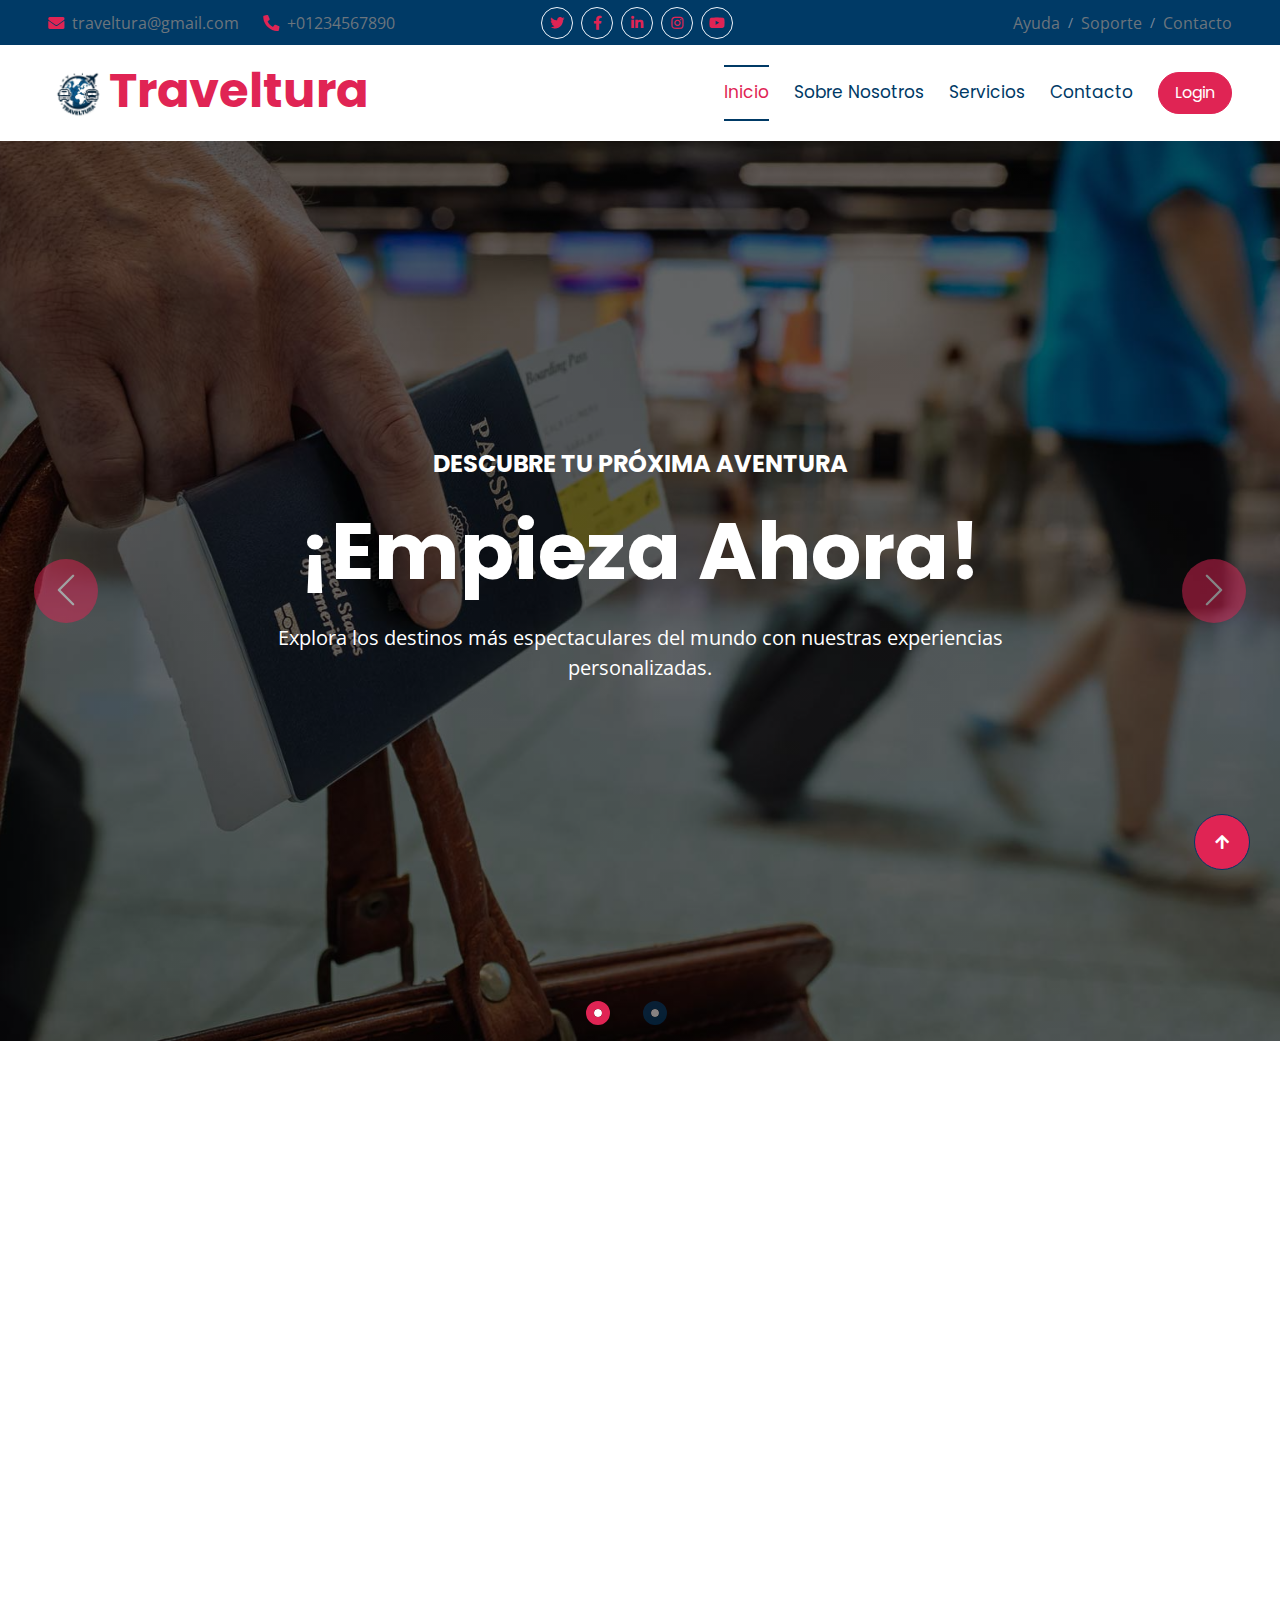
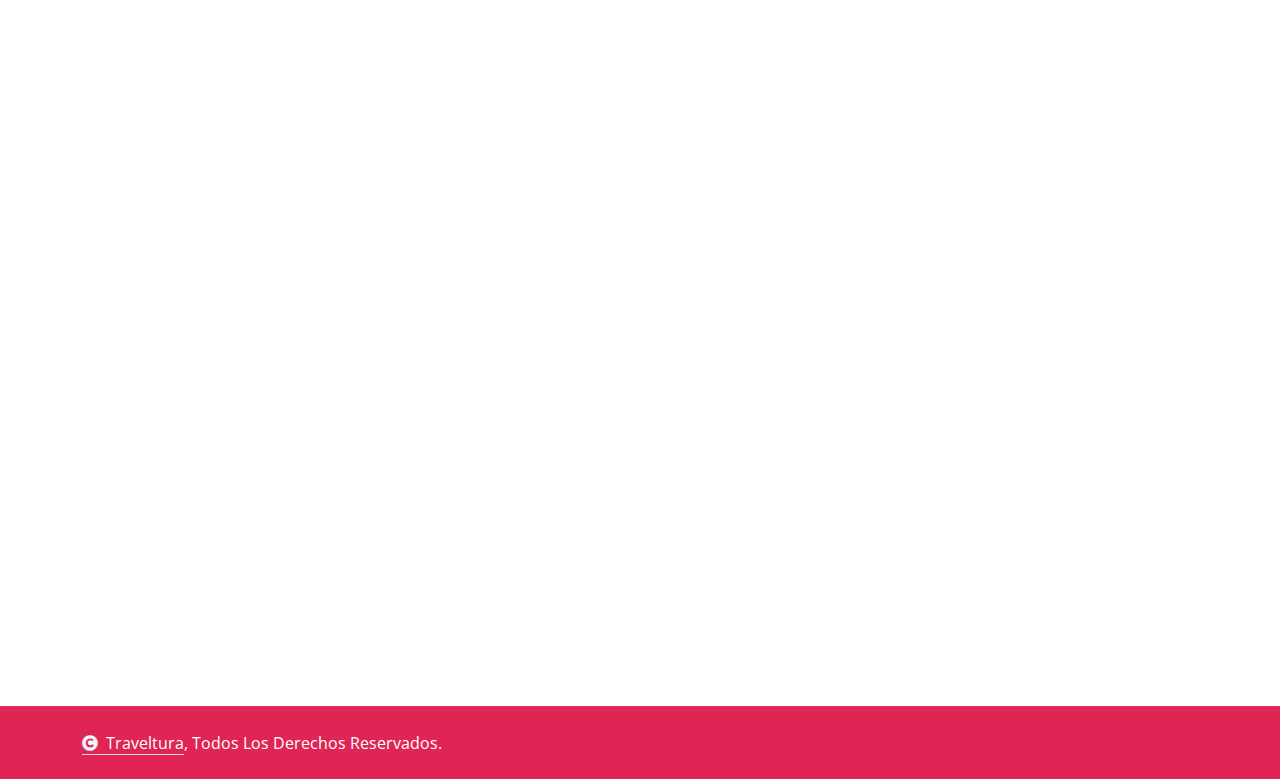
<file: index.html>
<!DOCTYPE html>
<html lang="es">

    <head>
        <meta charset="utf-8">
        <title>Traveltura</title>
        <meta content="width=device-width, initial-scale=1.0" name="viewport">
        <link rel="icon" type="image/png" href="img/logo.png">
        <meta content="" name="keywords">
        <meta content="" name="description">

        <!-- Google Web Fonts -->
        <link rel="preconnect" href="https://fonts.googleapis.com">
        <link rel="preconnect" href="https://fonts.gstatic.com" crossorigin>
        <link href="https://fonts.googleapis.com/css2?family=Open+Sans:wght@400;500;600;700&family=Poppins:wght@200;300;400;500;600&display=swap" rel="stylesheet"> 

        <!-- Icon Font Stylesheet -->
        <link rel="stylesheet" href="https://use.fontawesome.com/releases/v5.15.4/css/all.css"/>
        <link href="https://cdn.jsdelivr.net/npm/bootstrap-icons@1.4.1/font/bootstrap-icons.css" rel="stylesheet">

        <!-- Libraries Stylesheet -->
        <link href="lib/animate/animate.min.css" rel="stylesheet">
        <link href="lib/owlcarousel/assets/owl.carousel.min.css" rel="stylesheet">


        <!-- Customized Bootstrap Stylesheet -->
        <link href="css/bootstrap.min.css" rel="stylesheet">

        <!-- Template Stylesheet -->
        <link href="css/style.css" rel="stylesheet">
    </head>

    <body>

        <!-- Spinner Start -->
        <div id="spinner" class="show bg-white position-fixed translate-middle w-100 vh-100 top-50 start-50 d-flex align-items-center justify-content-center">
            <div class="spinner-border text-secondary" style="width: 3rem; height: 3rem;" role="status">
                <span class="sr-only">Loading...</span>
            </div>
        </div>
        <!-- Spinner End -->


        <!-- Topbar Start -->
        <div class="container-fluid bg-primary px-5 d-none d-lg-block">
            <div class="row gx-0 align-items-center">
                <div class="col-lg-5 text-center text-lg-start mb-lg-0">
                    <div class="d-flex">
                        <a href="#" class="text-muted me-4"><i class="fas fa-envelope text-secondary me-2"></i>traveltura@gmail.com</a>
                        <a href="#" class="text-muted me-0"><i class="fas fa-phone-alt text-secondary me-2"></i>+01234567890</a>
                    </div>
                </div>
                <div class="col-lg-3 row-cols-1 text-center mb-2 mb-lg-0">
                    <div class="d-inline-flex align-items-center" style="height: 45px;">
                        <a class="btn btn-sm btn-outline-light btn-square rounded-circle me-2" href="https://twitter.com/?lang=es"><i class="fab fa-twitter fw-normal text-secondary"></i></a>
                        <a class="btn btn-sm btn-outline-light btn-square rounded-circle me-2" href="https://www.facebook.com/"><i class="fab fa-facebook-f fw-normal text-secondary"></i></a>
                        <a class="btn btn-sm btn-outline-light btn-square rounded-circle me-2" href="https://co.linkedin.com/"><i class="fab fa-linkedin-in fw-normal text-secondary"></i></a>
                        <a class="btn btn-sm btn-outline-light btn-square rounded-circle me-2" href="https://www.instagram.com/"><i class="fab fa-instagram fw-normal text-secondary"></i></a>
                        <a class="btn btn-sm btn-outline-light btn-square rounded-circle" href="https://youtube.com/"><i class="fab fa-youtube fw-normal text-secondary"></i></a>
                    </div>
                </div>
                <div class="col-lg-4 text-center text-lg-end">
                    <div class="d-inline-flex align-items-center" style="height: 45px;">
                        <a href="#" class="text-muted me-2"> Ayuda</a><small> / </small>
                        <a href="#" class="text-muted mx-2"> Soporte</a><small> / </small>
                        <a href="#" class="text-muted ms-2"> Contacto</a>
                    </div>
                </div>
            </div>
        </div>
        <!-- Topbar End -->

        <!-- Navbar & Hero Start -->
        <div class="container-fluid nav-bar p-0">
            <nav class="navbar navbar-expand-lg navbar-light bg-white px-4 px-lg-5 py-3 py-lg-0">
                <a href="index.html" class="navbar-brand p-0">
                    <h1 class="display-5 text-secondary m-0"><img src="img/logo.png" class="img-fluid" alt="">Traveltura</h1>
                    <!-- <img src="img/logo.png" alt="Logo"> -->
                </a>
                <button class="navbar-toggler" type="button" data-bs-toggle="collapse" data-bs-target="#navbarCollapse">
                    <span class="fa fa-bars"></span>
                </button>
                <div class="collapse navbar-collapse" id="navbarCollapse">
                    <div class="navbar-nav ms-auto py-0">
                        <a href="index.html" class="nav-item nav-link active">Inicio</a>
                        <a href="about.html" class="nav-item nav-link">Sobre Nosotros</a>
                        <a href="service.html" class="nav-item nav-link">Servicios</a>
                        <a href="contact.html" class="nav-item nav-link">Contacto</a>
                    </div>
                    <a href="Vistas\login.php" class="btn btn-primary border-secondary rounded-pill py-2 px-4 px-lg-3 mb-3 mb-md-3 mb-lg-0">Login</a>


                </div>
            </nav>
        </div>
        <!-- Navbar & Hero End -->


        <!-- Carousel Start -->
        <div class="carousel-header">
            <div id="carouselId" class="carousel slide" data-bs-ride="carousel">
                <ol class="carousel-indicators">
                    <li data-bs-target="#carouselId" data-bs-slide-to="0" class="active"></li>
                    <li data-bs-target="#carouselId" data-bs-slide-to="1"></li>
                </ol>
                <div class="carousel-inner" role="listbox">
                    <div class="carousel-item active">
                        <img src="img/carousel-1.jpg" class="img-fluid" alt="Image">
                        <div class="carousel-caption">
                            <div class="text-center p-4" style="max-width: 900px;">
                                <h4 class="text-white text-uppercase fw-bold mb-3 mb-md-4 wow fadeInUp" data-wow-delay="0.1s">Descubre Tu Próxima Aventura</h4>
                                <h1 class="display-1 text-capitalize text-white mb-3 mb-md-4 wow fadeInUp" data-wow-delay="0.3s">¡Empieza ahora!</h1>
                                <p class="text-white mb-4 mb-md-5 fs-5 wow fadeInUp" data-wow-delay="0.5s">Explora los destinos más espectaculares del mundo con nuestras experiencias personalizadas. 
                                </p>
                            </div>
                        </div>
                    </div>
                    <div class="carousel-item">
                        <img src="img/carousel-2.jpg" class="img-fluid" alt="Image">
                        <div class="carousel-caption">
                            <div class="text-center p-4" style="max-width: 900px;">
                                <h5 class="text-white text-uppercase fw-bold mb-3 mb-md-4 wow fadeInUp" data-wow-delay="0.1s">Descubre Tu Próximo Destino</h5>
                                <h1 class="display-1 text-capitalize text-white mb-3 mb-md-4 wow fadeInUp" data-wow-delay="0.3s">¡Viaja Con Nuestros Servicios!</h1>
                                <p class="text-white mb-4 mb-md-5 fs-5 wow fadeInUp" data-wow-delay="0.5s">Descubre los destinos más populares entre nuestros viajeros, cuidadosamente seleccionados para brindarte una experiencia inolvidable 
                                </p>
                            </div>
                        </div>
                    </div>
                </div>
                <button class="carousel-control-prev" type="button" data-bs-target="#carouselId" data-bs-slide="prev">
                    <span class="carousel-control-prev-icon bg-secondary wow fadeInLeft" data-wow-delay="0.2s" aria-hidden="false"></span>
                    <span class="visually-hidden-focusable">Previo</span>
                </button>
                <button class="carousel-control-next" type="button" data-bs-target="#carouselId" data-bs-slide="next">
                    <span class="carousel-control-next-icon bg-secondary wow fadeInRight" data-wow-delay="0.2s" aria-hidden="false"></span>
                    <span class="visually-hidden-focusable">Siguiente</span>
                </button>
            </div>
        </div>
        <!-- Carousel End -->


        <!-- Modal Search Start -->
        <div class="modal fade" id="searchModal" tabindex="-1" aria-labelledby="exampleModalLabel" aria-hidden="true">
            <div class="modal-dialog modal-fullscreen">
                <div class="modal-content rounded-0">
                    <div class="modal-header">
                        <h4 class="modal-title text-secondary mb-0" id="exampleModalLabel">Buscar</h4>
                        <button type="button" class="btn-close" data-bs-dismiss="modal" aria-label="Close"></button>
                    </div>
                    <div class="modal-body d-flex align-items-center">
                        <div class="input-group w-75 mx-auto d-flex">
                            <input type="search" class="form-control p-3" placeholder="keywords" aria-describedby="search-icon-1">
                            <span id="search-icon-1" class="input-group-text p-3"><i class="fa fa-search"></i></span>
                        </div>
                    </div>
                </div>
            </div>
        </div>

        <!-- Testimonial Start -->
        <div class="container-fluid testimonial overflow-hidden pb-5">
            <div class="container py-5">
                <div class="section-title text-center mb-5 wow fadeInUp" data-wow-delay="0.1s">
                    <div class="sub-style">
                        <h5 class="sub-title text-primary px-3">NUESTRO CLIENTES</h5>
                    </div>
                    <h1 class="display-5 mb-4">¿Qué Dicen Nuestros Clientes?</h1>
                    <p class="mb-0">La satisfacción de nuestros clientes es nuestra mayor prioridad. A lo largo de los años, hemos tenido el privilegio de trabajar con personas y empresas que valoran nuestro compromiso con la calidad, el servicio personalizado y los resultados. Sus opiniones reflejan la confianza que depositan en nosotros y el impacto positivo que nuestros productos y servicios han tenido en sus vidas y negocios. Nos llena de orgullo saber que nuestros productos y servicios han tenido en sus vidas y negocios. Nos llena de orgullo saber que nuestros esfuerzos han superado sus expectativas, y estamos agradecidos por sus palabras de apoyo, que son una muestra del valor que aportamos.

                    </p>
                </div>
                <div class="owl-carousel testimonial-carousel wow zoomInDown" data-wow-delay="0.2s">
                    <div class="testimonial-item">
                        <div class="testimonial-content p-4 mb-5">
                            <p class="fs-5 mb-0">¡Excelente experiencia! Me ofrecieron soluciones a medida y siempre estuvieron disponibles para responder nuestras preguntas. Sin duda, recomendaríamos sus servicios.
                            </p>
                            <div class="d-flex justify-content-end">
                                <i class="fas fa-star text-secondary"></i>
                                <i class="fas fa-star text-secondary"></i>
                                <i class="fas fa-star text-secondary"></i>
                                <i class="fas fa-star text-secondary"></i>
                                <i class="fas fa-star text-secondary"></i>
                            </div>
                        </div>
                        <div class="d-flex">
                            <div class="rounded-circle me-4" style="width: 100px; height: 100px;">
                                <img class="img-fluid rounded-circle" src="img/testimonial-1.jpg" alt="img">
                            </div>
                            <div class="my-auto">
                                <h5>Martha P</h5>
                                <p class="mb-0">Abogada</p>
                            </div>
                        </div>
                    </div>
                    <div class="testimonial-item">
                        <div class="testimonial-content p-4 mb-5">
                            <p class="fs-5 mb-0">El equipo fue increíblemente profesional y eficiente. Nos ayudaron a encontrar exactamente lo que necesitábamos. No podríamos estar más satisfechos.
                            </p>
                            <div class="d-flex justify-content-end">
                                <i class="fas fa-star text-secondary"></i>
                                <i class="fas fa-star text-secondary"></i>
                                <i class="fas fa-star text-secondary"></i>
                                <i class="fas fa-star text-secondary"></i>
                                <i class="fas fa-star text-secondary"></i>
                            </div>
                        </div>
                        <div class="d-flex">
                            <div class="rounded-circle me-4" style="width: 100px; height: 100px;">
                                <img class="img-fluid rounded-circle" src="img/testimonial-2.jpg" alt="img">
                            </div>
                            <div class="my-auto">
                                <h5>Crystal M</h5>
                                <p class="mb-0">Profesora</p>
                            </div>
                        </div>
                    </div>
                    <div class="testimonial-item">
                        <div class="testimonial-content p-4 mb-5">
                            <p class="fs-5 mb-0">Su dedicación y compromiso son excepcionales. Se nota que valoran a sus clientes y siempre buscan lo mejor para ellos.
                            </p>
                            <div class="d-flex justify-content-end">
                                <i class="fas fa-star text-secondary"></i>
                                <i class="fas fa-star text-secondary"></i>
                                <i class="fas fa-star text-secondary"></i>
                                <i class="fas fa-star text-secondary"></i>
                                <i class="fas fa-star text-secondary"></i>
                            </div>
                        </div>
                        <div class="d-flex">
                            <div class="rounded-circle me-4" style="width: 100px; height: 100px;">
                                <img class="img-fluid rounded-circle" src="img/testimonial-3.jpg" alt="img">
                            </div>
                            <div class="my-auto">
                                <h5>Ethan T</h5>
                                <p class="mb-0">Ingeniero</p>
                            </div>
                        </div>
                    </div>
                </div>
            </div>
        </div>
        <!-- Testimonial End -->

        <!-- Footer Start -->
        <div class="container-fluid footer py-5 wow fadeIn" data-wow-delay="0.2s">
            <div class="container py-5">
                <div class="row g-5">
                    <div class="col-md-6 col-lg-6 col-xl-3">
                        <div class="footer-item d-flex flex-column">
                            <h4 class="text-secondary mb-4">Información De Contacto</h4>
                            <a href=""><i class="fa fa-map-marker-alt me-2"></i> Calle 13C #33-15 Los Lagos-Bella Vista</a>
                            <a href=""><i class="fas fa-envelope me-2"></i> traveltura@gmail.com</a>
                            <a href=""><i class="fas fa-phone me-2"></i> +012 345 67890</a>
                            <a href="" class="mb-3"><i class="fas fa-print me-2"></i> +012 345 67890</a>
                            <div class="d-flex align-items-center">
                                <i class="fas fa-share fa-2x text-secondary me-2"></i>
                                <a class="btn mx-1" href=""><i class="fab fa-facebook-f"></i></a>
                                <a class="btn mx-1" href=""><i class="fab fa-twitter"></i></a>
                                <a class="btn mx-1" href=""><i class="fab fa-instagram"></i></a>
                                <a class="btn mx-1" href=""><i class="fab fa-linkedin-in"></i></a>
                            </div>
                        </div>
                    </div>
                    <div class="col-md-6 col-lg-6 col-xl-3">
                        <div class="footer-item d-flex flex-column">
                            <h4 class="text-secondary mb-4">Abierto</h4>
                            <div class="mb-3">
                                <h6 class="text-muted mb-0">Lunes - Viernes:</h6>
                                <p class="text-white mb-0">09.00 am to 07.00 pm</p>
                            </div>
                            <div class="mb-3">
                                <h6 class="text-muted mb-0">Sabádo:</h6>
                                <p class="text-white mb-0">10.00 am to 05.00 pm</p>
                            </div>
                        </div>
                    </div>
                
                    <div class="col-md-6 col-lg-6 col-xl-3">
                        <div class="footer-item">
                            <h4 class="text-secondary mb-4">Contacto rápido</h4>
                            <p class="text-white mb-3">Déjanos tus datos y nos pondremos en contacto contigo para asesorarte en la planificación de tu viaje.</p>
                            <div class="position-relative mx-auto rounded-pill">
                                <input class="form-control border-0 rounded-pill w-100 py-3 ps-4 pe-5" type="text" placeholder="Enter your email">
                                <button type="button" class="btn btn-primary rounded-pill position-absolute top-0 end-0 py-2 mt-2 me-2">Enviar</button>
                            </div>
                        </div>
                    </div>
                </div>
            </div>
        </div>
        <!-- Footer End -->
        
        <!-- Copyright Start -->
        <div class="container-fluid copyright py-4">
            <div class="container">
                <div class="row g-4 align-items-center">
                    <div class="col-md-6 text-center text-md-start mb-md-0">
                        <span class="text-white"><a href="#" class="border-bottom text-white"><i class="fas fa-copyright text-light me-2"></i>Traveltura</a>, Todos Los Derechos Reservados.</span>
                    </div>
                </div>
            </div>
        </div>
        <!-- Copyright End -->


        <!-- Back to Top -->
        <a href="#" class="btn btn-primary btn-lg-square back-to-top"><i class="fa fa-arrow-up"></i></a>   

        
    <!-- JavaScript Libraries -->
    <script src="https://ajax.googleapis.com/ajax/libs/jquery/3.6.4/jquery.min.js"></script>
    <script src="https://cdn.jsdelivr.net/npm/bootstrap@5.0.0/dist/js/bootstrap.bundle.min.js"></script>
    <script src="lib/wow/wow.min.js"></script>
    <script src="lib/easing/easing.min.js"></script>
    <script src="lib/waypoints/waypoints.min.js"></script>
    <script src="lib/counterup/counterup.min.js"></script>
    <script src="lib/owlcarousel/owl.carousel.min.js"></script>
    

    <!-- Template Javascript -->
    <script src="js/main.js"></script>
    </body>

</html>
</file>
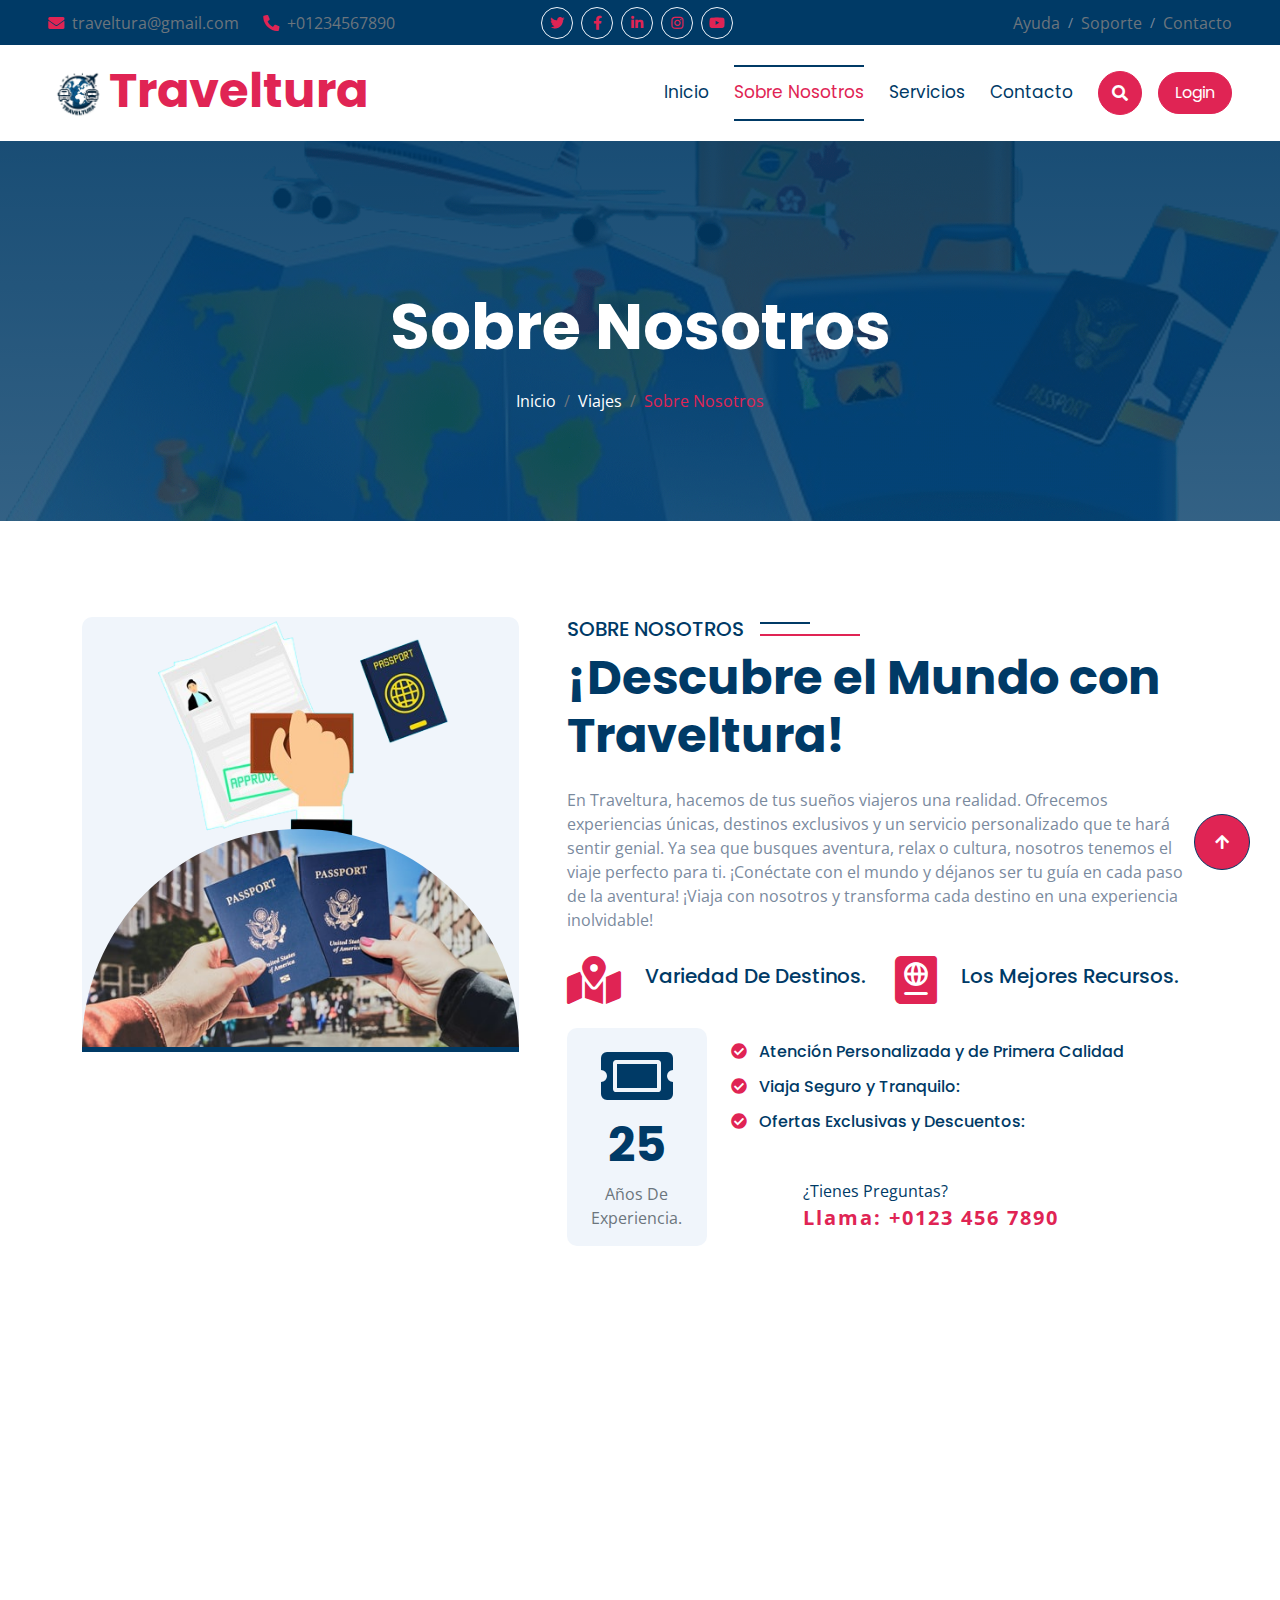
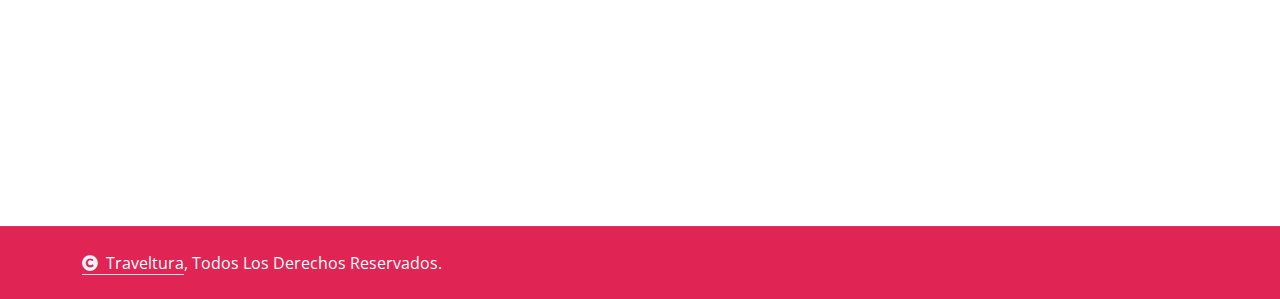
<file: about.html>
<!DOCTYPE html>
<html lang="es">

    <head>
        <meta charset="utf-8">
        <title>Traveltura</title>
        <meta content="width=device-width, initial-scale=1.0" name="viewport">
        <link rel="icon" type="image/png" href="img/logo.png">
        <meta content="" name="keywords">
        <meta content="" name="description">

        <!-- Google Web Fonts -->
        <link rel="preconnect" href="https://fonts.googleapis.com">
        <link rel="preconnect" href="https://fonts.gstatic.com" crossorigin>
        <link href="https://fonts.googleapis.com/css2?family=Open+Sans:wght@400;500;600;700&family=Poppins:wght@200;300;400;500;600&display=swap" rel="stylesheet"> 

        <!-- Icon Font Stylesheet -->
        <link rel="stylesheet" href="https://use.fontawesome.com/releases/v5.15.4/css/all.css"/>
        <link href="https://cdn.jsdelivr.net/npm/bootstrap-icons@1.4.1/font/bootstrap-icons.css" rel="stylesheet">

        <!-- Libraries Stylesheet -->
        <link href="lib/animate/animate.min.css" rel="stylesheet">
        <link href="lib/owlcarousel/assets/owl.carousel.min.css" rel="stylesheet">


        <!-- Customized Bootstrap Stylesheet -->
        <link href="css/bootstrap.min.css" rel="stylesheet">

        <!-- Template Stylesheet -->
        <link href="css/style.css" rel="stylesheet">
    </head>

    <body>

        <!-- Spinner Start -->
        <div id="spinner" class="show bg-white position-fixed translate-middle w-100 vh-100 top-50 start-50 d-flex align-items-center justify-content-center">
            <div class="spinner-border text-secondary" style="width: 3rem; height: 3rem;" role="status">
                <span class="sr-only">Loading...</span>
            </div>
        </div>
        <!-- Spinner End -->


        <!-- Topbar Start -->
        <div class="container-fluid bg-primary px-5 d-none d-lg-block">
            <div class="row gx-0 align-items-center">
                <div class="col-lg-5 text-center text-lg-start mb-lg-0">
                    <div class="d-flex">
                        <a href="#" class="text-muted me-4"><i class="fas fa-envelope text-secondary me-2"></i>traveltura@gmail.com</a>
                        <a href="#" class="text-muted me-0"><i class="fas fa-phone-alt text-secondary me-2"></i>+01234567890</a>
                    </div>
                </div>
                <div class="col-lg-3 row-cols-1 text-center mb-2 mb-lg-0">
                    <div class="d-inline-flex align-items-center" style="height: 45px;">
                        <a class="btn btn-sm btn-outline-light btn-square rounded-circle me-2" href="https://twitter.com/?lang=es"><i class="fab fa-twitter fw-normal text-secondary"></i></a>
                        <a class="btn btn-sm btn-outline-light btn-square rounded-circle me-2" href="https://www.facebook.com/"><i class="fab fa-facebook-f fw-normal text-secondary"></i></a>
                        <a class="btn btn-sm btn-outline-light btn-square rounded-circle me-2" href="https://co.linkedin.com/"><i class="fab fa-linkedin-in fw-normal text-secondary"></i></a>
                        <a class="btn btn-sm btn-outline-light btn-square rounded-circle me-2" href="https://www.instagram.com/"><i class="fab fa-instagram fw-normal text-secondary"></i></a>
                        <a class="btn btn-sm btn-outline-light btn-square rounded-circle" href="https://youtube.com/"><i class="fab fa-youtube fw-normal text-secondary"></i></a>
                    </div>
                </div>
                <div class="col-lg-4 text-center text-lg-end">
                    <div class="d-inline-flex align-items-center" style="height: 45px;">
                        <a href="#" class="text-muted me-2"> Ayuda</a><small> / </small>
                        <a href="#" class="text-muted mx-2"> Soporte</a><small> / </small>
                        <a href="#" class="text-muted ms-2"> Contacto</a>
                    </div>
                </div>
            </div>
        </div>
        <!-- Topbar End -->

        <!-- Navbar & Hero Start -->
        <div class="container-fluid nav-bar p-0">
            <nav class="navbar navbar-expand-lg navbar-light bg-white px-4 px-lg-5 py-3 py-lg-0">
                <a href="index.html" class="navbar-brand p-0">
                    <h1 class="display-5 text-secondary m-0"><img src="img/logo.png" class="img-fluid" alt="">Traveltura</h1>
                    <!-- <img src="img/logo.png" alt="Logo"> -->
                </a>
                <button class="navbar-toggler" type="button" data-bs-toggle="collapse" data-bs-target="#navbarCollapse">
                    <span class="fa fa-bars"></span>
                </button>
                <div class="collapse navbar-collapse" id="navbarCollapse">
                    <div class="navbar-nav ms-auto py-0">
                        <a href="index.html" class="nav-item nav-link">Inicio</a>
                        <a href="about.html" class="nav-item nav-link active">Sobre Nosotros</a>
                        <a href="service.html" class="nav-item nav-link">Servicios</a>
                        <a href="contact.html" class="nav-item nav-link">Contacto</a>
                    </div>
                    <button class="btn btn-primary btn-md-square border-secondary mb-3 mb-md-3 mb-lg-0 me-3" data-bs-toggle="modal" data-bs-target="#searchModal"><i class="fas fa-search"></i></button>
                    <a href="Vistas/login.php" class="btn btn-primary border-secondary rounded-pill py-2 px-4 px-lg-3 mb-3 mb-md-3 mb-lg-0">Login</a>
                </div>
            </nav>
        </div>
        <!-- Navbar & Hero End -->

        <!-- Modal Search Start -->
        <div class="modal fade" id="searchModal" tabindex="-1" aria-labelledby="exampleModalLabel" aria-hidden="true">
            <div class="modal-dialog modal-fullscreen">
                <div class="modal-content rounded-0">
                    <div class="modal-header">
                        <h4 class="modal-title text-secondary mb-0" id="exampleModalLabel">Buscar</h4>
                        <button type="button" class="btn-close" data-bs-dismiss="modal" aria-label="Close"></button>
                    </div>
                    <div class="modal-body d-flex align-items-center">
                        <div class="input-group w-75 mx-auto d-flex">
                            <input type="search" class="form-control p-3" placeholder="keywords" aria-describedby="search-icon-1">
                            <span id="search-icon-1" class="input-group-text p-3"><i class="fa fa-search"></i></span>
                        </div>
                    </div>
                </div>
            </div>
        </div>
        <!-- Modal Search End -->

        <!-- Header Start -->
        <div class="container-fluid bg-breadcrumb">
            <div class="container text-center py-5" style="max-width: 900px;">
                <h3 class="text-white display-3 mb-4 wow fadeInDown" data-wow-delay="0.1s">Sobre Nosotros</h1>
                <ol class="breadcrumb justify-content-center text-white mb-0 wow fadeInDown" data-wow-delay="0.3s">
                    <li class="breadcrumb-item"><a href="index.html" class="text-white">Inicio</a></li>
                    <li class="breadcrumb-item"><a href="viajes.php" class="text-white">Viajes</a></li>
                    <li class="breadcrumb-item active text-secondary">Sobre Nosotros</li>
                </ol>    
            </div>
        </div>
        <div class="container-fluid overflow-hidden py-5">
            <div class="container py-5">
                <div class="row g-5">
                    <div class="col-xl-5 wow fadeInLeft" data-wow-delay="0.1s">
                        <div class="bg-light rounded">
                            <img src="img/about-2.png" class="img-fluid w-100" style="margin-bottom: -7px;" alt="Image">
                            <img src="img/about-3.jpg" class="img-fluid w-100 border-bottom border-5 border-primary" style="border-top-right-radius: 300px; border-top-left-radius: 300px;" alt="Image">
                        </div>
                    </div>
                    <div class="col-xl-7 wow fadeInRight" data-wow-delay="0.3s">
                        <h5 class="sub-title pe-3">Sobre Nosotros</h5>
                        <h1 class="display-5 mb-4">¡Descubre el Mundo con Traveltura!</h1>
                        <p class="mb-4">En Traveltura, hacemos de tus sueños viajeros una realidad. Ofrecemos experiencias únicas, destinos exclusivos y un servicio personalizado que te hará sentir genial. Ya sea que busques aventura, relax o cultura, nosotros tenemos el viaje perfecto para ti. ¡Conéctate con el mundo y déjanos ser tu guía en cada paso de la aventura! ¡Viaja con nosotros y transforma cada destino en una experiencia inolvidable!</p>
                        <div class="row gy-4 align-items-center">
                            <div class="col-12 col-sm-6 d-flex align-items-center">
                                <i class="fas fa-map-marked-alt fa-3x text-secondary"></i>
                                <h5 class="ms-4">Variedad De Destinos.</h5>
                            </div>
                            <div class="col-12 col-sm-6 d-flex align-items-center">
                                <i class="fas fa-passport fa-3x text-secondary"></i>
                                <h5 class="ms-4">Los Mejores Recursos.</h5>
                            </div>
                            <div class="col-4 col-md-3">
                                <div class="bg-light text-center rounded p-3">
                                    <div class="mb-2">
                                        <i class="fas fa-ticket-alt fa-4x text-primary"></i>
                                    </div>
                                    <h1 class="display-5 fw-bold mb-2">25</h1>
                                    <p class="text-muted mb-0">Años De Experiencia.</p>
                                </div>
                            </div>
                            <div class="col-8 col-md-9">
                                <div class="mb-5">
                                    <p class="text-primary h6 mb-3"><i class="fa fa-check-circle text-secondary me-2"></i> Atención Personalizada y de Primera Calidad</p>
                                    <p class="text-primary h6 mb-3"><i class="fa fa-check-circle text-secondary me-2"></i> Viaja Seguro y Tranquilo:</p>
                                    <p class="text-primary h6 mb-3"><i class="fa fa-check-circle text-secondary me-2"></i> Ofertas Exclusivas y Descuentos: </p>
                                </div>
                                <div class="d-flex flex-wrap">
                                    <div id="phone-tada" class="d-flex align-items-center justify-content-center me-4">
                                        <a href="" class="position-relative wow tada" data-wow-delay=".9s">
                                            <i class="fa fa-phone-alt text-primary fa-3x"></i>
                                            <div class="position-absolute" style="top: 0; left: 25px;">
                                                <span><i class="fa fa-comment-dots text-secondary"></i></span>
                                            </div>
                                        </a>
                                    </div>
                                    <div class="d-flex flex-column justify-content-center">
                                        <span class="text-primary">¿Tienes Preguntas?</span>
                                        <span class="text-secondary fw-bold fs-5" style="letter-spacing: 2px;">Llama: +0123 456 7890</span>
                                    </div>
                                </div>
                            </div>
                        </div>
                    </div>
                </div>
            </div>
        </div>
        <!-- About End -->


        <!-- Footer Start -->
        <div class="container-fluid footer py-5 wow fadeIn" data-wow-delay="0.2s">
            <div class="container py-5">
                <div class="row g-5">
                    <div class="col-md-6 col-lg-6 col-xl-3">
                        <div class="footer-item d-flex flex-column">
                            <h4 class="text-secondary mb-4">Información De Contacto</h4>
                            <a href=""><i class="fa fa-map-marker-alt me-2"></i> Calle 13C #33-15 Los Lagos-Bella Vista</a>
                            <a href=""><i class="fas fa-envelope me-2"></i> traveltura@gmail.com</a>
                            <a href=""><i class="fas fa-phone me-2"></i> +012 345 67890</a>
                            <a href="" class="mb-3"><i class="fas fa-print me-2"></i> +012 345 67890</a>
                            <div class="d-flex align-items-center">
                                <i class="fas fa-share fa-2x text-secondary me-2"></i>
                                <a class="btn mx-1" href=""><i class="fab fa-facebook-f"></i></a>
                                <a class="btn mx-1" href=""><i class="fab fa-twitter"></i></a>
                                <a class="btn mx-1" href=""><i class="fab fa-instagram"></i></a>
                                <a class="btn mx-1" href=""><i class="fab fa-linkedin-in"></i></a>
                            </div>
                        </div>
                    </div>
                    <div class="col-md-6 col-lg-6 col-xl-3">
                        <div class="footer-item d-flex flex-column">
                            <h4 class="text-secondary mb-4">Abierto</h4>
                            <div class="mb-3">
                                <h6 class="text-muted mb-0">Lunes - Viernes:</h6>
                                <p class="text-white mb-0">09.00 am to 07.00 pm</p>
                            </div>
                            <div class="mb-3">
                                <h6 class="text-muted mb-0">Sabádo:</h6>
                                <p class="text-white mb-0">10.00 am to 05.00 pm</p>
                            </div>
                        </div>
                    </div>
                
                    <div class="col-md-6 col-lg-6 col-xl-3">
                        <div class="footer-item">
                            <h4 class="text-secondary mb-4">Contacto rápido</h4>
                            <p class="text-white mb-3">Déjanos tus datos y nos pondremos en contacto contigo para asesorarte en la planificación de tu viaje.</p>
                            <div class="position-relative mx-auto rounded-pill">
                                <input class="form-control border-0 rounded-pill w-100 py-3 ps-4 pe-5" type="text" placeholder="Enter your email">
                                <button type="button" class="btn btn-primary rounded-pill position-absolute top-0 end-0 py-2 mt-2 me-2">Enviar</button>
                            </div>
                        </div>
                    </div>
                </div>
            </div>
        </div>
        <!-- Footer End -->
        
        <!-- Copyright Start -->
        <div class="container-fluid copyright py-4">
            <div class="container">
                <div class="row g-4 align-items-center">
                    <div class="col-md-6 text-center text-md-start mb-md-0">
                        <span class="text-white"><a href="#" class="border-bottom text-white"><i class="fas fa-copyright text-light me-2"></i>Traveltura</a>, Todos Los Derechos Reservados.</span>
                    </div>
                </div>
            </div>
        </div>
        <!-- Copyright End -->

        <!-- Back to Top -->
        <a href="#" class="btn btn-primary btn-lg-square back-to-top"><i class="fa fa-arrow-up"></i></a>   

        
    <!-- JavaScript Libraries -->
    <script src="https://ajax.googleapis.com/ajax/libs/jquery/3.6.4/jquery.min.js"></script>
    <script src="https://cdn.jsdelivr.net/npm/bootstrap@5.0.0/dist/js/bootstrap.bundle.min.js"></script>
    <script src="lib/wow/wow.min.js"></script>
    <script src="lib/easing/easing.min.js"></script>
    <script src="lib/waypoints/waypoints.min.js"></script>
    <script src="lib/counterup/counterup.min.js"></script>
    <script src="lib/owlcarousel/owl.carousel.min.js"></script>
    

    <!-- Template Javascript -->
    <script src="js/main.js"></script>
    </body>

</html>
</file>
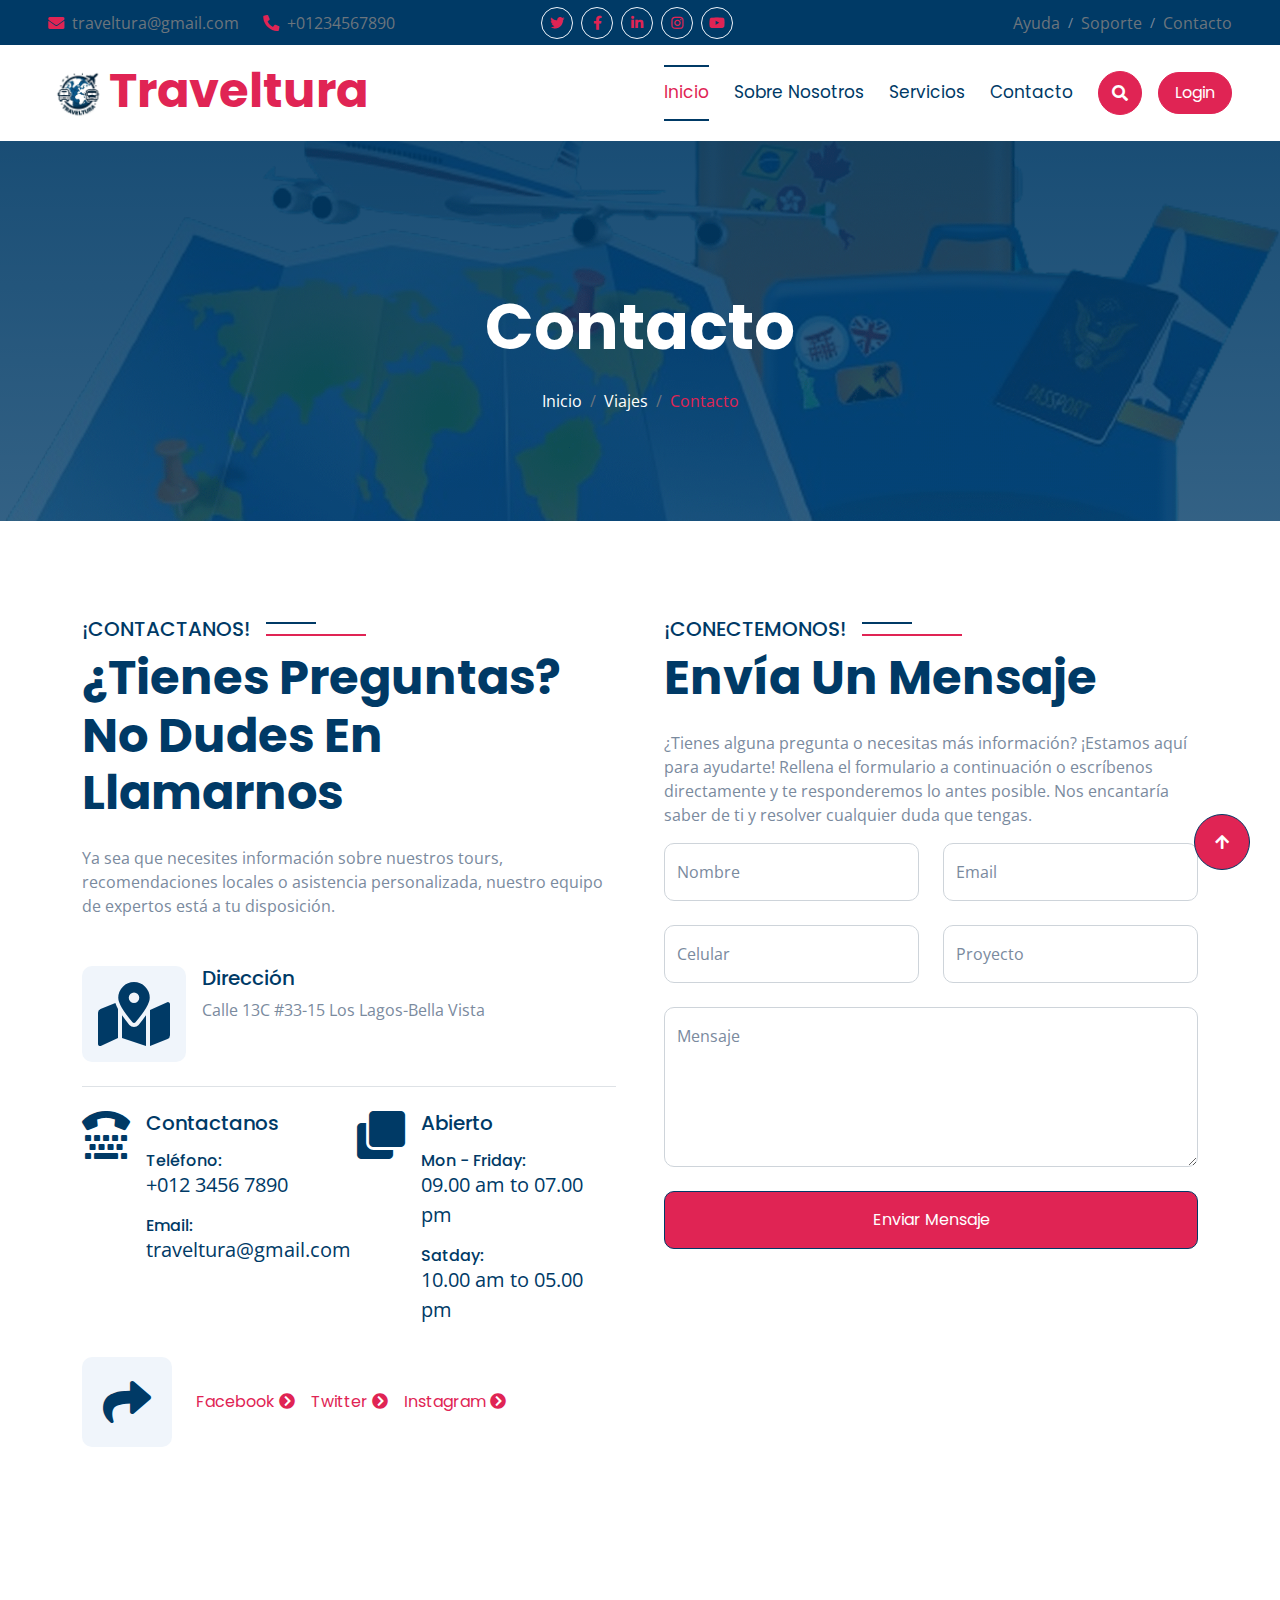
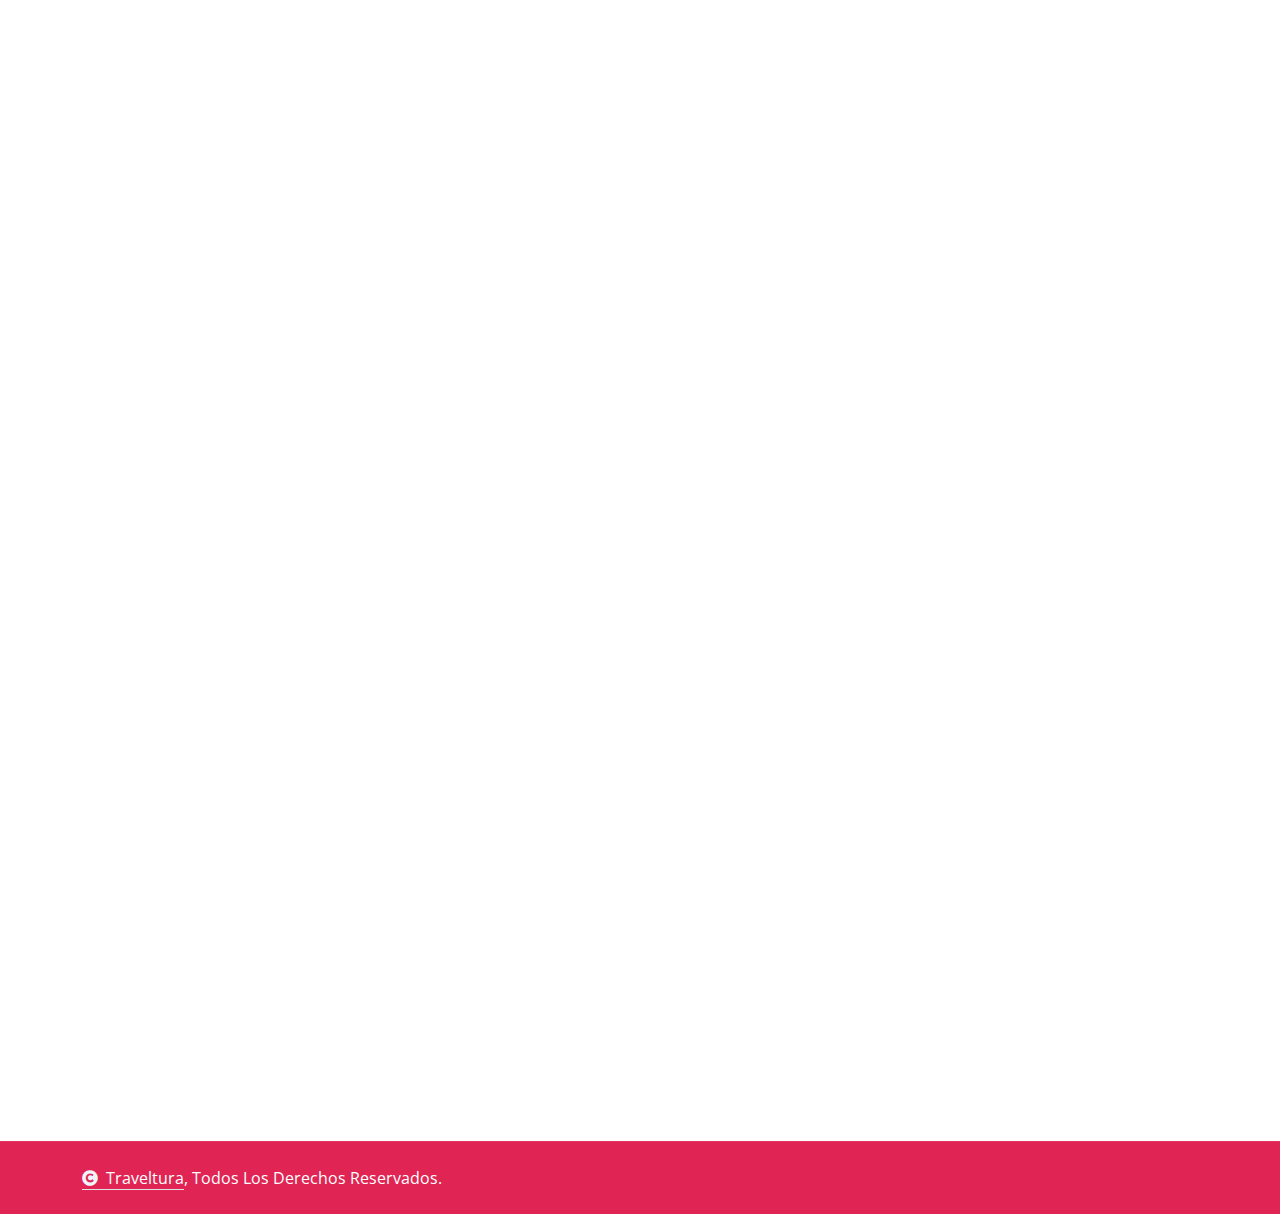
<file: contact.html>
<!DOCTYPE html>
<html lang="es">

    <head>
        <meta charset="utf-8">
        <title>Traveltura</title>
        <meta content="width=device-width, initial-scale=1.0" name="viewport">
        <link rel="icon" type="image/png" href="img/logo.png">
        <meta content="" name="keywords">
        <meta content="" name="description">

        <!-- Google Web Fonts -->
        <link rel="preconnect" href="https://fonts.googleapis.com">
        <link rel="preconnect" href="https://fonts.gstatic.com" crossorigin>
        <link href="https://fonts.googleapis.com/css2?family=Open+Sans:wght@400;500;600;700&family=Poppins:wght@200;300;400;500;600&display=swap" rel="stylesheet"> 

        <!-- Icon Font Stylesheet -->
        <link rel="stylesheet" href="https://use.fontawesome.com/releases/v5.15.4/css/all.css"/>
        <link href="https://cdn.jsdelivr.net/npm/bootstrap-icons@1.4.1/font/bootstrap-icons.css" rel="stylesheet">

        <!-- Libraries Stylesheet -->
        <link href="lib/animate/animate.min.css" rel="stylesheet">
        <link href="lib/owlcarousel/assets/owl.carousel.min.css" rel="stylesheet">


        <!-- Customized Bootstrap Stylesheet -->
        <link href="css/bootstrap.min.css" rel="stylesheet">

        <!-- Template Stylesheet -->
        <link href="css/style.css" rel="stylesheet">
    </head>

    <body>

        <!-- Spinner Start -->
        <div id="spinner" class="show bg-white position-fixed translate-middle w-100 vh-100 top-50 start-50 d-flex align-items-center justify-content-center">
            <div class="spinner-border text-secondary" style="width: 3rem; height: 3rem;" role="status">
                <span class="sr-only">Loading...</span>
            </div>
        </div>
        <!-- Spinner End -->


        <!-- Topbar Start -->
        <div class="container-fluid bg-primary px-5 d-none d-lg-block">
            <div class="row gx-0 align-items-center">
                <div class="col-lg-5 text-center text-lg-start mb-lg-0">
                    <div class="d-flex">
                        <a href="#" class="text-muted me-4"><i class="fas fa-envelope text-secondary me-2"></i>traveltura@gmail.com</a>
                        <a href="#" class="text-muted me-0"><i class="fas fa-phone-alt text-secondary me-2"></i>+01234567890</a>
                    </div>
                </div>
                <div class="col-lg-3 row-cols-1 text-center mb-2 mb-lg-0">
                    <div class="d-inline-flex align-items-center" style="height: 45px;">
                        <a class="btn btn-sm btn-outline-light btn-square rounded-circle me-2" href="https://twitter.com/?lang=es"><i class="fab fa-twitter fw-normal text-secondary"></i></a>
                        <a class="btn btn-sm btn-outline-light btn-square rounded-circle me-2" href="https://www.facebook.com/"><i class="fab fa-facebook-f fw-normal text-secondary"></i></a>
                        <a class="btn btn-sm btn-outline-light btn-square rounded-circle me-2" href="https://co.linkedin.com/"><i class="fab fa-linkedin-in fw-normal text-secondary"></i></a>
                        <a class="btn btn-sm btn-outline-light btn-square rounded-circle me-2" href="https://www.instagram.com/"><i class="fab fa-instagram fw-normal text-secondary"></i></a>
                        <a class="btn btn-sm btn-outline-light btn-square rounded-circle" href="https://youtube.com/"><i class="fab fa-youtube fw-normal text-secondary"></i></a>
                    </div>
                </div>
                <div class="col-lg-4 text-center text-lg-end">
                    <div class="d-inline-flex align-items-center" style="height: 45px;">
                        <a href="#" class="text-muted me-2"> Ayuda</a><small> / </small>
                        <a href="#" class="text-muted mx-2"> Soporte</a><small> / </small>
                        <a href="#" class="text-muted ms-2"> Contacto</a>
                    </div>
                </div>
            </div>
        </div>
        <!-- Topbar End -->

        <!-- Navbar & Hero Start -->
        <div class="container-fluid nav-bar p-0">
            <nav class="navbar navbar-expand-lg navbar-light bg-white px-4 px-lg-5 py-3 py-lg-0">
                <a href="index.html" class="navbar-brand p-0">
                    <h1 class="display-5 text-secondary m-0"><img src="img/logo.png" class="img-fluid" alt="">Traveltura</h1>
                    <!-- <img src="img/logo.png" alt="Logo"> -->
                </a>
                <button class="navbar-toggler" type="button" data-bs-toggle="collapse" data-bs-target="#navbarCollapse">
                    <span class="fa fa-bars"></span>
                </button>
                <div class="collapse navbar-collapse" id="navbarCollapse">
                    <div class="navbar-nav ms-auto py-0">
                        <a href="index.html" class="nav-item nav-link active">Inicio</a>
                        <a href="about.html" class="nav-item nav-link">Sobre Nosotros</a>
                        <a href="service.html" class="nav-item nav-link">Servicios</a>
                        <a href="contact.html" class="nav-item nav-link">Contacto</a>
                    </div>
                    <button class="btn btn-primary btn-md-square border-secondary mb-3 mb-md-3 mb-lg-0 me-3" data-bs-toggle="modal" data-bs-target="#searchModal"><i class="fas fa-search"></i></button>
                    <a href="Vistas\login.php" class="btn btn-primary border-secondary rounded-pill py-2 px-4 px-lg-3 mb-3 mb-md-3 mb-lg-0">Login</a>
                </div>
            </nav>
        </div>
        <!-- Navbar & Hero End -->

        <!-- Modal Search Start -->
        <div class="modal fade" id="searchModal" tabindex="-1" aria-labelledby="exampleModalLabel" aria-hidden="true">
            <div class="modal-dialog modal-fullscreen">
                <div class="modal-content rounded-0">
                    <div class="modal-header">
                        <h4 class="modal-title text-secondary mb-0" id="exampleModalLabel">Buscar</h4>
                        <button type="button" class="btn-close" data-bs-dismiss="modal" aria-label="Close"></button>
                    </div>
                    <div class="modal-body d-flex align-items-center">
                        <div class="input-group w-75 mx-auto d-flex">
                            <input type="search" class="form-control p-3" placeholder="keywords" aria-describedby="search-icon-1">
                            <span id="search-icon-1" class="input-group-text p-3"><i class="fa fa-search"></i></span>
                        </div>
                    </div>
                </div>
            </div>
        </div>
        <!-- Modal Search End -->

        <!-- Header Start -->
        <div class="container-fluid bg-breadcrumb">
            <div class="container text-center py-5" style="max-width: 900px;">
                <h3 class="text-white display-3 mb-4 wow fadeInDown" data-wow-delay="0.1s">Contacto</h1>
                <ol class="breadcrumb justify-content-center text-white mb-0 wow fadeInDown" data-wow-delay="0.3s">
                    <li class="breadcrumb-item"><a href="index.html" class="text-white">Inicio</a></li>
                    <li class="breadcrumb-item"><a href="viajes.php" class="text-white">Viajes</a></li>
                    <li class="breadcrumb-item active text-secondary">Contacto</li>
                </ol>    
            </div>
        </div>
        <!-- Header End -->

        <!-- Contact Start -->
        <div class="container-fluid contact overflow-hidden py-5">
            <div class="container py-5">
                <div class="row g-5 mb-5">
                    <div class="col-lg-6 wow fadeInLeft" data-wow-delay="0.1s">
                        <div class="sub-style">
                            <h5 class="sub-title text-primary pe-3">¡Contactanos!</h5>
                        </div>
                        <h1 class="display-5 mb-4">¿Tienes Preguntas? No Dudes En Llamarnos</h1>
                        <p class="mb-5">Ya sea que necesites información sobre nuestros tours, recomendaciones locales o asistencia personalizada, nuestro equipo de expertos está a tu disposición.</p>
                        <div class="d-flex border-bottom mb-4 pb-4">
                            <i class="fas fa-map-marked-alt fa-4x text-primary bg-light p-3 rounded"></i>
                            <div class="ps-3">
                                <h5>Dirección</h5>
                                <p>Calle 13C #33-15 Los Lagos-Bella Vista</p>
                            </div>
                        </div>
                        <div class="row g-3">
                            <div class="col-xl-6">
                                <div class="d-flex">
                                    <i class="fas fa-tty fa-3x text-primary"></i>
                                    <div class="ps-3">
                                        <h5 class="mb-3">Contactanos</h5>
                                        <div class="mb-3">
                                            <h6 class="mb-0">Teléfono:</h6>
                                            <a href="#" class="fs-5 text-primary">+012 3456 7890</a>
                                        </div>
                                        <div class="mb-3">
                                            <h6 class="mb-0">Email:</h6>
                                            <a href="#" class="fs-5 text-primary">traveltura@gmail.com</a>
                                        </div>
                                    </div>
                                </div>
                            </div>
                            <div class="col-xl-6">
                                <div class="d-flex">
                                    <i class="fas fa-clone fa-3x text-primary"></i>
                                    <div class="ps-3">
                                        <h5 class="mb-3">Abierto</h5>
                                        <div class="mb-3">
                                            <h6 class="mb-0">Mon - Friday:</h6>
                                            <a href="#" class="fs-5 text-primary">09.00 am to 07.00 pm</a>
                                        </div>
                                        <div class="mb-3">
                                            <h6 class="mb-0">Satday:</h6>
                                            <a href="#" class="fs-5 text-primary">10.00 am to 05.00 pm</a>
                                        </div>
                                    </div>
                                </div>
                            </div>
                        </div>
                        <div class="d-flex align-items-center pt-3">
                            <div class="me-4">
                                <div class="bg-light d-flex align-items-center justify-content-center" style="width: 90px; height: 90px; border-radius: 10px;"><i class="fas fa-share fa-3x text-primary"></i></div>
                            </div>
                            <div class="d-flex">
                                <a class="btn btn-secondary border-secondary me-2 p-0" href="">Facebook <i class="fas fa-chevron-circle-right"></i></a>
                                <a class="btn btn-secondary border-secondary mx-2 p-0" href="">Twitter <i class="fas fa-chevron-circle-right"></i></a>
                                <a class="btn btn-secondary border-secondary mx-2 p-0" href="">Instagram <i class="fas fa-chevron-circle-right"></i></a>
                            </div>
                        </div>
                    </div>
                    <div class="col-lg-6 wow fadeInRight" data-wow-delay="0.3">
                        <div class="sub-style">
                            <h5 class="sub-title text-primary pe-3">¡Conectemonos!</h5>
                        </div>
                        <h1 class="display-5 mb-4">Envía Un Mensaje</h1>
                        <p class="mb-3">¿Tienes alguna pregunta o necesitas más información? ¡Estamos aquí para ayudarte! Rellena el formulario a continuación o escríbenos directamente y te responderemos lo antes posible. Nos encantaría saber de ti y resolver cualquier duda que tengas.</p>
                        <form>
                            <div class="row g-4">
                                <div class="col-lg-12 col-xl-6">
                                    <div class="form-floating">
                                        <input type="text" class="form-control" id="name" placeholder="Your Name">
                                        <label for="name">Nombre</label>
                                    </div>
                                </div>
                                <div class="col-lg-12 col-xl-6">
                                    <div class="form-floating">
                                        <input type="email" class="form-control" id="email" placeholder="Your Email">
                                        <label for="email">Email</label>
                                    </div>
                                </div>
                                <div class="col-lg-12 col-xl-6">
                                    <div class="form-floating">
                                        <input type="phone" class="form-control" id="phone" placeholder="Phone">
                                        <label for="phone">Celular</label>
                                    </div>
                                </div>
                                <div class="col-lg-12 col-xl-6">
                                    <div class="form-floating">
                                        <input type="text" class="form-control" id="project" placeholder="Project">
                                        <label for="project">Proyecto</label>
                                    </div>
                                </div>
                                <div class="col-12">
                                    <div class="form-floating">
                                        <textarea class="form-control" placeholder="Leave a message here" id="message" style="height: 160px"></textarea>
                                        <label for="message">Mensaje</label>
                                    </div>
                                </div>
                                <div class="col-12">
                                    <button class="btn btn-primary w-100 py-3">Enviar Mensaje</button>
                                </div>
                            </div>
                        </form>
                    </div>
                </div>
                <div class="office pt-5">
                    <div class="section-title text-center mb-5 wow fadeInUp" data-wow-delay="0.1s">
                        <div class="sub-style">
                            <h5 class="sub-title text-primary px-3">Oficinas</h5>
                        </div>
                        <h1 class="display-5 mb-4">Explora Nuestras Oficinas</h1>
                        <p class="mb-0">Estamos aquí para atenderte donde quiera que estés. Nuestras oficinas están ubicadas en diferentes ciudades para ofrecerte el mejor servicio, estés donde estés. Cada una de nuestras sedes cuenta con un equipo de profesionales listos para ayudarte con todo lo que necesites. ¡Ven a conocernos en la oficina más cercana a ti!</p>
                    </div>
                    <div class="row g-4 justify-content-center">
                        <div class="col-md-6 col-lg-6 col-xl-3 wow fadeInUp" data-wow-delay="0.1s">
                            <div class="office-item p-4">
                                <div class="office-img mb-4">
                                    <img src="img/office-2.jpg" class="img-fluid w-100 rounded" alt="">
                                </div>
                                <div class="office-content d-flex flex-column">
                                    <h4 class="mb-2">Australia</h4>
                                    <a href="#" class="text-secondary fs-5 mb-2">+123.456.7890</a>
                                    <a href="#" class="text-muted fs-5 mb-2">traveltura@gmail.com</a>
                                    <p class="mb-0">Calle 13C #33-15 Los Lagos-Bella Vista</p>
                                </div>
                            </div>
                        </div>
                        <div class="col-md-6 col-lg-6 col-xl-3 wow fadeInUp" data-wow-delay="0.3s">
                            <div class="office-item p-4">
                                <div class="office-img mb-4">
                                    <img src="img/office-1.jpg" class="img-fluid w-100 rounded" alt="">
                                </div>
                                <div class="office-content d-flex flex-column">
                                    <h4 class="mb-2">Canada</h4>
                                    <a href="#" class="text-secondary fs-5 mb-2">(012) 0345 6789</a>
                                    <a href="#" class="text-muted fs-5 mb-2">traveltura@gmail.com</a>
                                    <p class="mb-0">123, First Floor, 123 St Roots Terrace, Los Angeles 90010 Unitd States of America.</p>
                                </div>
                            </div>
                        </div>
                        <div class="col-md-6 col-lg-6 col-xl-3 wow fadeInUp" data-wow-delay="0.5s">
                            <div class="office-item p-4">
                                <div class="office-img mb-4">
                                    <img src="img/office-3.jpg" class="img-fluid w-100 rounded" alt="">
                                </div>
                                <div class="office-content d-flex flex-column">
                                    <h4 class="mb-2">United Kingdom</h4>
                                    <a href="#" class="text-secondary fs-5 mb-2">01234.567.890</a>
                                    <a href="#" class="text-muted fs-5 mb-2">traveltura@gmail.com.com</a>
                                    <p class="mb-0">123, First Floor, 123 St Roots Terrace, Los Angeles 90010 Unitd States of America.</p>
                                </div>
                            </div>
                        </div>
                        <div class="col-md-6 col-lg-6 col-xl-3 wow fadeInUp" data-wow-delay="0.7s">
                            <div class="office-item p-4">
                                <div class="office-img mb-4">
                                    <img src="img/office-4.jpg" class="img-fluid w-100 rounded" alt="">
                                </div>
                                <div class="office-content d-flex flex-column">
                                    <h4 class="mb-2">India</h4>
                                    <a href="#" class="text-secondary fs-5 mb-2">+123.45.67890</a>
                                    <a href="#" class="text-muted fs-5 mb-2">traveltura@gmail.com</a>
                                    <p class="mb-0">123, First Floor, 123 St Roots Terrace, Los Angeles 90010 Unitd States of America.</p>
                                </div>
                            </div>
                        </div>
                    </div>
                </div>
            </div>
        </div>
        <!-- Contact End -->

        <!-- Footer Start -->
        <div class="container-fluid footer py-5 wow fadeIn" data-wow-delay="0.2s">
            <div class="container py-5">
                <div class="row g-5">
                    <div class="col-md-6 col-lg-6 col-xl-3">
                        <div class="footer-item d-flex flex-column">
                            <h4 class="text-secondary mb-4">Información De Contacto</h4>
                            <a href=""><i class="fa fa-map-marker-alt me-2"></i> Calle 13C #33-15 Los Lagos-Bella Vista</a>
                            <a href=""><i class="fas fa-envelope me-2"></i> traveltura@gmail.com</a>
                            <a href=""><i class="fas fa-phone me-2"></i> +012 345 67890</a>
                            <a href="" class="mb-3"><i class="fas fa-print me-2"></i> +012 345 67890</a>
                            <div class="d-flex align-items-center">
                                <i class="fas fa-share fa-2x text-secondary me-2"></i>
                                <a class="btn mx-1" href=""><i class="fab fa-facebook-f"></i></a>
                                <a class="btn mx-1" href=""><i class="fab fa-twitter"></i></a>
                                <a class="btn mx-1" href=""><i class="fab fa-instagram"></i></a>
                                <a class="btn mx-1" href=""><i class="fab fa-linkedin-in"></i></a>
                            </div>
                        </div>
                    </div>
                    <div class="col-md-6 col-lg-6 col-xl-3">
                        <div class="footer-item d-flex flex-column">
                            <h4 class="text-secondary mb-4">Abierto</h4>
                            <div class="mb-3">
                                <h6 class="text-muted mb-0">Lunes - Viernes:</h6>
                                <p class="text-white mb-0">09.00 am to 07.00 pm</p>
                            </div>
                            <div class="mb-3">
                                <h6 class="text-muted mb-0">Sabádo:</h6>
                                <p class="text-white mb-0">10.00 am to 05.00 pm</p>
                            </div>
                        </div>
                    </div>
                
                    <div class="col-md-6 col-lg-6 col-xl-3">
                        <div class="footer-item">
                            <h4 class="text-secondary mb-4">Contacto rápido</h4>
                            <p class="text-white mb-3">Déjanos tus datos y nos pondremos en contacto contigo para asesorarte en la planificación de tu viaje.</p>
                            <div class="position-relative mx-auto rounded-pill">
                                <input class="form-control border-0 rounded-pill w-100 py-3 ps-4 pe-5" type="text" placeholder="Enter your email">
                                <button type="button" class="btn btn-primary rounded-pill position-absolute top-0 end-0 py-2 mt-2 me-2">Enviar</button>
                            </div>
                        </div>
                    </div>
                </div>
            </div>
        </div>
        <!-- Footer End -->
        
        <!-- Copyright Start -->
        <div class="container-fluid copyright py-4">
            <div class="container">
                <div class="row g-4 align-items-center">
                    <div class="col-md-6 text-center text-md-start mb-md-0">
                        <span class="text-white"><a href="#" class="border-bottom text-white"><i class="fas fa-copyright text-light me-2"></i>Traveltura</a>, Todos Los Derechos Reservados.</span>
                    </div>
                </div>
            </div>
        </div>
        <!-- Copyright End -->

        <!-- Back to Top -->
        <a href="#" class="btn btn-primary btn-lg-square back-to-top"><i class="fa fa-arrow-up"></i></a>   

        
    <!-- JavaScript Libraries -->
    <script src="https://ajax.googleapis.com/ajax/libs/jquery/3.6.4/jquery.min.js"></script>
    <script src="https://cdn.jsdelivr.net/npm/bootstrap@5.0.0/dist/js/bootstrap.bundle.min.js"></script>
    <script src="lib/wow/wow.min.js"></script>
    <script src="lib/easing/easing.min.js"></script>
    <script src="lib/waypoints/waypoints.min.js"></script>
    <script src="lib/counterup/counterup.min.js"></script>
    <script src="lib/owlcarousel/owl.carousel.min.js"></script>
    

    <!-- Template Javascript -->
    <script src="js/main.js"></script>
    </body>

</html>
</file>
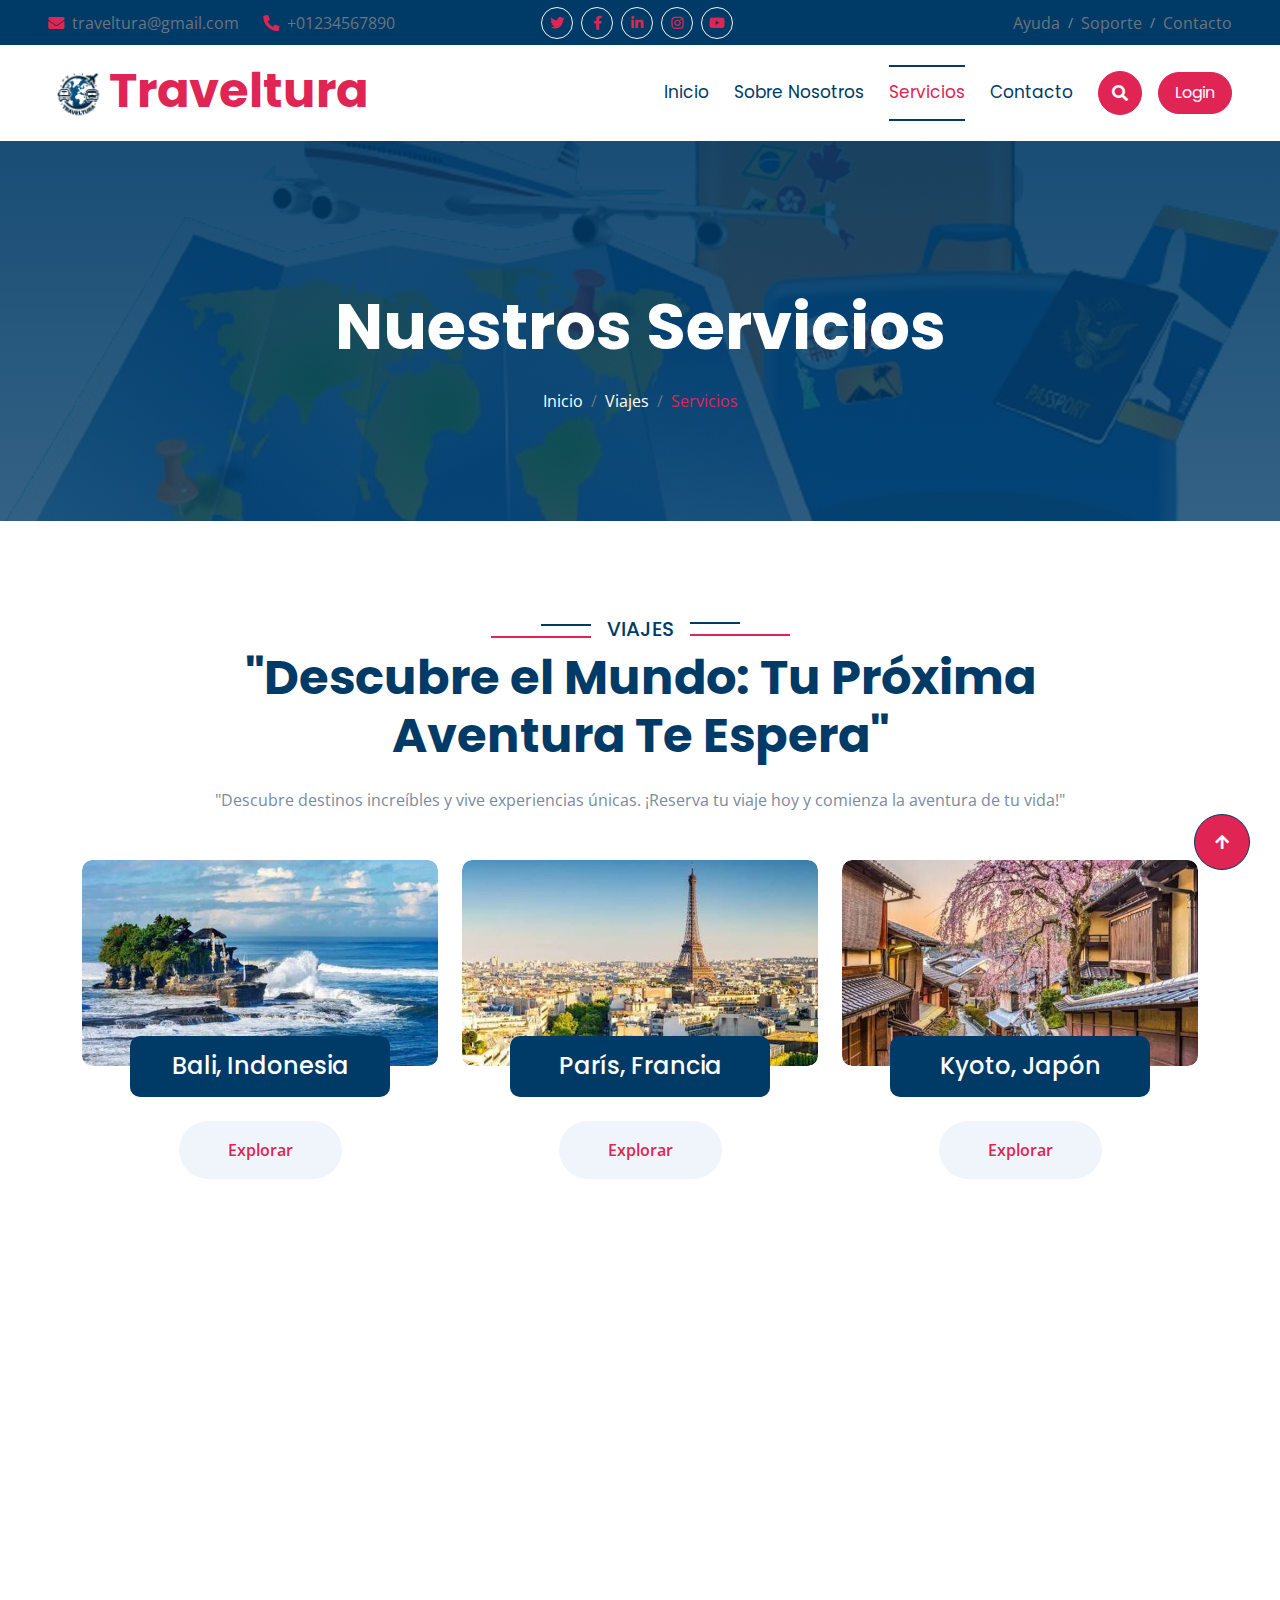
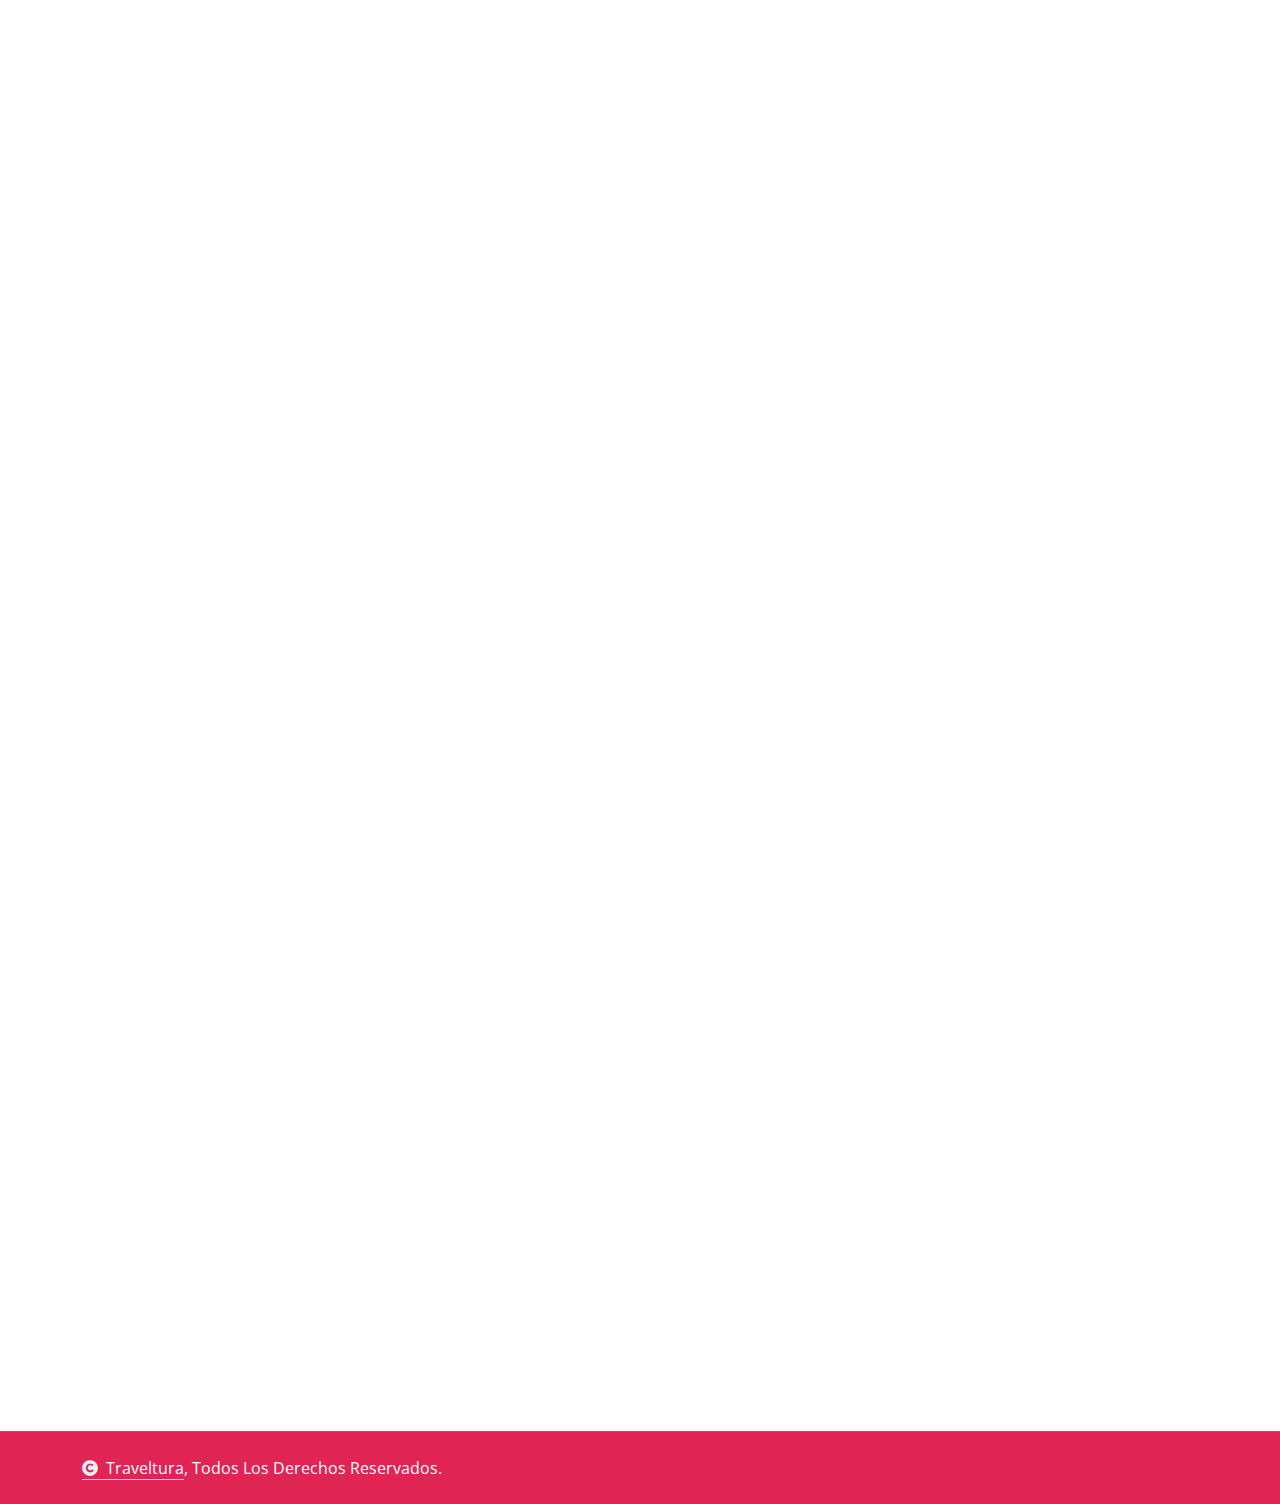
<file: service.html>
<!DOCTYPE html>
<html lang="es">

<head>
    <meta charset="utf-8">
    <title>Traveltura</title>
    <meta content="width=device-width, initial-scale=1.0" name="viewport">
    <link rel="icon" type="image/png" href="img/logo.png">
    <meta content="" name="keywords">
    <meta content="" name="description">

    <!-- Google Web Fonts -->
    <link rel="preconnect" href="https://fonts.googleapis.com">
    <link rel="preconnect" href="https://fonts.gstatic.com" crossorigin>
    <link
        href="https://fonts.googleapis.com/css2?family=Open+Sans:wght@400;500;600;700&family=Poppins:wght@200;300;400;500;600&display=swap"
        rel="stylesheet">

    <!-- Icon Font Stylesheet -->
    <link rel="stylesheet" href="https://use.fontawesome.com/releases/v5.15.4/css/all.css" />
    <link href="https://cdn.jsdelivr.net/npm/bootstrap-icons@1.4.1/font/bootstrap-icons.css" rel="stylesheet">

    <!-- Libraries Stylesheet -->
    <link href="lib/animate/animate.min.css" rel="stylesheet">
    <link href="lib/owlcarousel/assets/owl.carousel.min.css" rel="stylesheet">


    <!-- Customized Bootstrap Stylesheet -->
    <link href="css/bootstrap.min.css" rel="stylesheet">

    <!-- Template Stylesheet -->
    <link href="css/style.css" rel="stylesheet">
</head>

<body>

    <!-- Spinner Start -->
    <div id="spinner"
        class="show bg-white position-fixed translate-middle w-100 vh-100 top-50 start-50 d-flex align-items-center justify-content-center">
        <div class="spinner-border text-secondary" style="width: 3rem; height: 3rem;" role="status">
            <span class="sr-only">Loading...</span>
        </div>
    </div>
    <!-- Spinner End -->


    <!-- Topbar Start -->
    <div class="container-fluid bg-primary px-5 d-none d-lg-block">
        <div class="row gx-0 align-items-center">
            <div class="col-lg-5 text-center text-lg-start mb-lg-0">
                <div class="d-flex">
                    <a href="#" class="text-muted me-4"><i
                            class="fas fa-envelope text-secondary me-2"></i>traveltura@gmail.com</a>
                    <a href="#" class="text-muted me-0"><i
                            class="fas fa-phone-alt text-secondary me-2"></i>+01234567890</a>
                </div>
            </div>
            <div class="col-lg-3 row-cols-1 text-center mb-2 mb-lg-0">
                <div class="d-inline-flex align-items-center" style="height: 45px;">
                    <a class="btn btn-sm btn-outline-light btn-square rounded-circle me-2"
                        href="https://twitter.com/?lang=es"><i class="fab fa-twitter fw-normal text-secondary"></i></a>
                    <a class="btn btn-sm btn-outline-light btn-square rounded-circle me-2"
                        href="https://www.facebook.com/"><i class="fab fa-facebook-f fw-normal text-secondary"></i></a>
                    <a class="btn btn-sm btn-outline-light btn-square rounded-circle me-2"
                        href="https://co.linkedin.com/"><i class="fab fa-linkedin-in fw-normal text-secondary"></i></a>
                    <a class="btn btn-sm btn-outline-light btn-square rounded-circle me-2"
                        href="https://www.instagram.com/"><i class="fab fa-instagram fw-normal text-secondary"></i></a>
                    <a class="btn btn-sm btn-outline-light btn-square rounded-circle" href="https://youtube.com/"><i
                            class="fab fa-youtube fw-normal text-secondary"></i></a>
                </div>
            </div>
            <div class="col-lg-4 text-center text-lg-end">
                <div class="d-inline-flex align-items-center" style="height: 45px;">
                    <a href="#" class="text-muted me-2"> Ayuda</a><small> / </small>
                    <a href="#" class="text-muted mx-2"> Soporte</a><small> / </small>
                    <a href="#" class="text-muted ms-2"> Contacto</a>
                </div>
            </div>
        </div>
    </div>
    <!-- Topbar End -->

    <!-- Navbar & Hero Start -->
    <div class="container-fluid nav-bar p-0">
        <nav class="navbar navbar-expand-lg navbar-light bg-white px-4 px-lg-5 py-3 py-lg-0">
            <a href="index.html" class="navbar-brand p-0">
                <h1 class="display-5 text-secondary m-0"><img src="img/logo.png" class="img-fluid" alt="">Traveltura
                </h1>
                <!-- <img src="img/logo.png" alt="Logo"> -->
            </a>
            <button class="navbar-toggler" type="button" data-bs-toggle="collapse" data-bs-target="#navbarCollapse">
                <span class="fa fa-bars"></span>
            </button>
            <div class="collapse navbar-collapse" id="navbarCollapse">
                <div class="navbar-nav ms-auto py-0">
                    <a href="index.html" class="nav-item nav-link">Inicio</a>
                    <a href="about.html" class="nav-item nav-link">Sobre Nosotros</a>
                    <a href="service.html" class="nav-item nav-link active">Servicios</a>
                    <a href="contact.html" class="nav-item nav-link">Contacto</a>
                </div>
                <button class="btn btn-primary btn-md-square border-secondary mb-3 mb-md-3 mb-lg-0 me-3"
                    data-bs-toggle="modal" data-bs-target="#searchModal"><i class="fas fa-search"></i></button>
                <a href="Vistas/login.php"
                    class="btn btn-primary border-secondary rounded-pill py-2 px-4 px-lg-3 mb-3 mb-md-3 mb-lg-0">Login</a>
            </div>
        </nav>
    </div>
    <!-- Navbar & Hero End -->

    <!-- Modal Search Start -->
    <div class="modal fade" id="searchModal" tabindex="-1" aria-labelledby="exampleModalLabel" aria-hidden="true">
        <div class="modal-dialog modal-fullscreen">
            <div class="modal-content rounded-0">
                <div class="modal-header">
                    <h4 class="modal-title text-secondary mb-0" id="exampleModalLabel">Buscar</h4>
                    <button type="button" class="btn-close" data-bs-dismiss="modal" aria-label="Close"></button>
                </div>
                <div class="modal-body d-flex align-items-center">
                    <div class="input-group w-75 mx-auto d-flex">
                        <input type="search" class="form-control p-3" placeholder="keywords"
                            aria-describedby="search-icon-1">
                        <span id="search-icon-1" class="input-group-text p-3"><i class="fa fa-search"></i></span>
                    </div>
                </div>
            </div>
        </div>
    </div>
    <!-- Modal Search End -->

    <!-- Header Start -->
    <div class="container-fluid bg-breadcrumb">
        <div class="container text-center py-5" style="max-width: 900px;">
            <h3 class="text-white display-3 mb-4 wow fadeInDown" data-wow-delay="0.1s">Nuestros Servicios</h1>
                <ol class="breadcrumb justify-content-center text-white mb-0 wow fadeInDown" data-wow-delay="0.3s">
                    <li class="breadcrumb-item"><a href="index.html" class="text-white">Inicio</a></li>
                    <li class="breadcrumb-item"><a href="viajes.php" class="text-white">Viajes</a></li>
                    <li class="breadcrumb-item active text-secondary">Servicios</li>
                </ol>
        </div>
    </div>
    <!-- Header End -->

    <!-- Services Start -->
    <div class="container-fluid service overflow-hidden py-5">
        <div class="container py-5">
            <div class="section-title text-center mb-5 wow fadeInUp" data-wow-delay="0.1s">
                <div class="sub-style">
                    <h5 class="sub-title text-primary px-3">Viajes</h5>
                </div>
                <h1 class="display-5 mb-4"> "Descubre el Mundo: Tu Próxima Aventura Te Espera"</h1>
                <p class="mb-0">"Descubre destinos increíbles y vive experiencias únicas. ¡Reserva tu viaje hoy y
                    comienza la aventura de tu vida!"</p>
            </div>
            <div class="row g-4">
                <div class="col-lg-6 col-xl-4 wow fadeInUp" data-wow-delay="0.1s">
                    <div class="service-item">
                        <div class="service-inner">
                            <div class="service-img">
                                <img src="img/service-1-.jpg" class="img-fluid w-100 rounded" alt="Image">
                            </div>
                            <div class="service-title">
                                <div class="service-title-name">
                                    <div class="bg-primary text-center rounded p-3 mx-5 mb-4">
                                        <a href="#" class="h4 text-white mb-0">Bali, Indonesia</a>
                                    </div>
                                    <a class="btn bg-light text-secondary rounded-pill py-3 px-5 mb-4"
                                        href="#">Explorar</a>
                                </div>
                                <div class="service-content pb-4">
                                        <h4 class="text-white mb-4 py-3">Bali, Indonesia</h4>
                                    <div class="px-4">
                                        <p class="mb-4">Un paraíso tropical conocido por sus playas de arena blanca,
                                            templos impresionantes y campos de arroz en terrazas. Perfecto para
                                            relajarse, practicar surf y disfrutar de la cultura balinesa.</p>
                                        <a class="btn btn-primary border-secondary rounded-pill py-3 px-5"
                                            href="viajes.php#service-1">Ver viaje</a>
                                    </div>
                                </div>
                            </div>
                        </div>
                    </div>
                </div>
                <div class="col-lg-6 col-xl-4 wow fadeInUp" data-wow-delay="0.3s">
                    <div class="service-item">
                        <div class="service-inner">
                            <div class="service-img">
                                <img src="img/service-2-.jpg" class="img-fluid w-100 rounded" alt="Image">
                            </div>
                            <div class="service-title">
                                <div class="service-title-name">
                                    <div class="bg-primary text-center rounded p-3 mx-5 mb-4">
                                        <a href="#" class="h4 text-white mb-0">París, Francia</a>
                                    </div>
                                    <a class="btn bg-light text-secondary rounded-pill py-3 px-5 mb-4"
                                        href="#">Explorar</a>
                                </div>
                                <div class="service-content pb-4">
                                        <h4 class="text-white mb-4 py-3">París, Francia</h4>
                                    </a>
                                    <div class="px-4">
                                        <p class="mb-4">La ciudad del amor, famosa por su arquitectura icónica, museos
                                            de renombre como el Louvre y la Torre Eiffel. Disfruta de la gastronomía
                                            francesa y pasea por los románticos barrios de Montmartre y Le Marais.</p>
                                        <a class="btn btn-primary border-secondary rounded-pill text-white py-3 px-5"
                                            href="viajes.php#service-1">Ver viaje</a>
                                    </div>
                                </div>
                            </div>
                        </div>
                    </div>
                </div>
                <div class="col-lg-6 col-xl-4 wow fadeInUp" data-wow-delay="0.5s">
                    <div class="service-item">
                        <div class="service-inner">
                            <div class="service-img">
                                <img src="img/service-3-.jpg" class="img-fluid w-100 rounded" alt="Image">
                            </div>
                            <div class="service-title">
                                <div class="service-title-name">
                                    <div class="bg-primary text-center rounded p-3 mx-5 mb-4">
                                        <a href="#" class="h4 text-white mb-0">Kyoto, Japón</a>
                                    </div>
                                    <a class="btn bg-light text-secondary rounded-pill py-3 px-5 mb-4"
                                        href="#">Explorar</a>
                                </div>
                                <div class="service-content pb-4">
                                        <h4 class="text-white mb-4 py-3">Kyoto, Japón</h4>
                                    </a>
                                    <div class="px-4">
                                        <p class="mb-4">Conocida por sus templos antiguos, jardines zen y tradiciones
                                            culturales. Kyoto ofrece una experiencia única con sus festivales,
                                            ceremonias del té y la belleza de sus cerezos en flor.</p>
                                        <a class="btn btn-primary border-secondary rounded-pill text-white py-3 px-5"
                                            href="viajes.php#service-1">Ver viaje</a>
                                    </div>
                                </div>
                            </div>
                        </div>
                    </div>
                </div>
                <div class="col-lg-6 col-xl-4 wow fadeInUp" data-wow-delay="0.1s">
                    <div class="service-item">
                        <div class="service-inner">
                            <div class="service-img">
                                <img src="img/service-4-.jpg" class="img-fluid w-100 rounded" alt="Image">
                            </div>
                            <div class="service-title">
                                <div class="service-title-name">
                                    <div class="bg-primary text-center rounded p-3 mx-5 mb-4">
                                        <a href="#" class="h4 text-white mb-0">Marrakech, Marruecos
                                        </a>
                                    </div>
                                    <a class="btn bg-light text-secondary rounded-pill py-3 px-5 mb-4"
                                        href="#">Explorar</a>
                                </div>
                                <div class="service-content pb-4">
                                        <h4 class="text-white mb-4 py-3">Marrakech, Marruecos</h4>
                                    </a>
                                    <div class="px-4">
                                        <p class="mb-4">Una ciudad vibrante llena de colores, aromas y sabores. Explora
                                            los zocos, disfruta de la cocina marroquí y relájate en los hermosos riads y
                                            jardines.</p>
                                        <a class="btn btn-primary border-secondary rounded-pill text-white py-3 px-5"
                                            href="viajes.php#service-1">Ver viaje</a>
                                    </div>
                                </div>
                            </div>
                        </div>
                    </div>
                </div>
                <div class="col-lg-6 col-xl-4 wow fadeInUp" data-wow-delay="0.3s">
                    <div class="service-item">
                        <div class="service-inner">
                            <div class="service-img">
                                <img src="img/service-5.jpg" class="img-fluid w-100 rounded" alt="Image">
                            </div>
                            <div class="service-title">
                                <div class="service-title-name">
                                    <div class="bg-primary text-center rounded p-3 mx-5 mb-4">
                                        <a href="#" class="h4 text-white mb-0">Santorini, Grecia</a>
                                    </div>
                                    <a class="btn bg-light text-secondary rounded-pill py-3 px-5 mb-4"
                                        href="#">Explorar</a>
                                </div>
                                <div class="service-content pb-4">
                                        <h4 class="text-white mb-4 py-3">Santorini, Grecia</h4>
                                    </a>
                                    <div class="px-4">
                                        <p class="mb-4">Famosa por sus impresionantes atardeceres y casas blancas con
                                            cúpulas azules. Santorini es ideal para disfrutar de la playa, la historia
                                            antigua y la deliciosa gastronomía mediterránea.</p>
                                        <a class="btn btn-primary border-secondary rounded-pill text-white py-3 px-5"
                                            href="viajes.php#service-1">Ver viaje</a>
                                    </div>
                                </div>
                            </div>
                        </div>
                    </div>
                </div>
                <div class="col-lg-6 col-xl-4 wow fadeInUp" data-wow-delay="0.5s">
                    <div class="service-item">
                        <div class="service-inner">
                            <div class="service-img">
                                <img src="img/service-6.jpg" class="img-fluid w-100 rounded" alt="Image">
                            </div>
                            <div class="service-title">
                                <div class="service-title-name">
                                    <div class="bg-primary text-center rounded p-3 mx-5 mb-4">
                                        <a href="#" class="h4 text-white mb-0">Cape Town, Sudáfrica</a>
                                    </div>
                                    <a class="btn bg-light text-secondary rounded-pill py-3 px-5 mb-4"
                                        href="#">Explorar</a>
                                </div>
                                <div class="service-content pb-4">
                                        <h4 class="text-white mb-4 py-3">Cape Town, Sudáfrica</h4>
                                    </a>
                                    <div class="px-4">
                                        <p class="mb-4">Con su impresionante paisaje montañoso y playas, Cape Town
                                            ofrece una mezcla de aventura y cultura. Visita la Montaña de la Mesa,
                                            explora viñedos y disfruta de su rica historia.</p>
                                        <a class="btn btn-primary border-secondary rounded-pill text-white py-3 px-5"
                                            href="viajes.php#service-1">Ver viaje</a>
                                    </div>
                                </div>
                            </div>
                        </div>
                    </div>
                </div>
            </div>
        </div>
    </div>
    <!-- Services End -->

    <!-- Countries We Offer Start -->
    <div class="container-fluid country overflow-hidden py-5">
        <div class="container py-5">
            <div class="section-title text-center wow fadeInUp" data-wow-delay="0.1s" style="margin-bottom: 70px;">
                <div class="sub-style">
                    <h5 class="sub-title text-primary px-3">Viajes populares</h5>
                </div>
                <h1 class="display-5 mb-4">"Explora los Destinos Más Populares del Mundo"</h1>
                <p class="mb-0">"Sumérgete en aventuras únicas y descubre lugares que te dejarán sin aliento. ¡Tu viaje
                    soñado comienza aquí!"</p>
            </div>
            <div class="row g-4 text-center">
                <div class="col-lg-6 col-xl-3 mb-5 mb-xl-0 wow fadeInUp" data-wow-delay="0.1s">
                    <div class="country-item">
                        <div class="rounded overflow-hidden">
                            <img src="img/country-1.jpg" class="img-fluid w-100 rounded" alt="Image">
                        </div>
                        <div class="country-flag">
                            <img src="img/brazil.jpg" class="img-fluid rounded-circle" alt="Image">
                        </div>
                        <div class="country-name">
                            <a href="viajes.php#service-2" class="text-white fs-4">São Paulo, Brazil</a>
                        </div>
                    </div>
                </div>
                <div class="col-lg-6 col-xl-3 mb-5 mb-xl-0 wow fadeInUp" data-wow-delay="0.3s">
                    <div class="country-item">
                        <div class="rounded overflow-hidden">
                            <img src="img/country-2.jpg" class="img-fluid w-100 rounded" alt="Image">
                        </div>
                        <div class="country-flag">
                            <img src="img/india.jpg" class="img-fluid rounded-circle" alt="Image">
                        </div>
                        <div class="country-name">
                            <a href="viajes.php#service-2" class="text-white fs-4">Nueva Delhi, India</a>
                        </div>
                    </div>
                </div>
                <div class="col-lg-6 col-xl-3 mb-5 mb-xl-0 wow fadeInUp" data-wow-delay="0.5s">
                    <div class="country-item">
                        <div class="rounded overflow-hidden">
                            <img src="img/country-3.jpg" class="img-fluid w-100 rounded" alt="Image">
                        </div>
                        <div class="country-flag">
                            <img src="img/usa.jpg" class="img-fluid rounded-circle" alt="Image">
                        </div>
                        <div class="country-name">
                            <a href="viajes.php#service-2" class="text-white fs-4">New York, Estados Unidos</a>
                        </div>
                    </div>
                </div>
                <div class="col-lg-6 col-xl-3 mb-5 mb-xl-0 wow fadeInUp" data-wow-delay="0.7s">
                    <div class="country-item">
                        <div class="rounded overflow-hidden">
                            <img src="img/country-4.jpg" class="img-fluid w-100 rounded" alt="Image">
                        </div>
                        <div class="country-flag">
                            <img src="img/italy.jpg" class="img-fluid rounded-circle" alt="Image">
                        </div>
                        <div class="country-name">
                            <a href="viajes.php#service-2" class="text-white fs-4">Milán, Italia</a>
                        </div>
                    </div>
                </div>
                <div class="col-12">
                    <a class="btn btn-primary border-secondary rounded-pill py-3 px-5 wow fadeInUp"
                        data-wow-delay="0.1s" href="viajes.php">Explorar viajes</a>
                </div>
            </div>
        </div>
    </div>
    <!-- Countries We Offer End -->

    <!-- Footer Start -->
    <div class="container-fluid footer py-5 wow fadeIn" data-wow-delay="0.2s">
        <div class="container py-5">
            <div class="row g-5">
                <div class="col-md-6 col-lg-6 col-xl-3">
                    <div class="footer-item d-flex flex-column">
                        <h4 class="text-secondary mb-4">Información De Contacto</h4>
                        <a href=""><i class="fa fa-map-marker-alt me-2"></i> Calle 13C #33-15 Los Lagos-Bella Vista</a>
                        <a href=""><i class="fas fa-envelope me-2"></i> traveltura@gmail.com</a>
                        <a href=""><i class="fas fa-phone me-2"></i> +012 345 67890</a>
                        <a href="" class="mb-3"><i class="fas fa-print me-2"></i> +012 345 67890</a>
                        <div class="d-flex align-items-center">
                            <i class="fas fa-share fa-2x text-secondary me-2"></i>
                            <a class="btn mx-1" href=""><i class="fab fa-facebook-f"></i></a>
                            <a class="btn mx-1" href=""><i class="fab fa-twitter"></i></a>
                            <a class="btn mx-1" href=""><i class="fab fa-instagram"></i></a>
                            <a class="btn mx-1" href=""><i class="fab fa-linkedin-in"></i></a>
                        </div>
                    </div>
                </div>
                <div class="col-md-6 col-lg-6 col-xl-3">
                    <div class="footer-item d-flex flex-column">
                        <h4 class="text-secondary mb-4">Abierto</h4>
                        <div class="mb-3">
                            <h6 class="text-muted mb-0">Lunes - Viernes:</h6>
                            <p class="text-white mb-0">09.00 am to 07.00 pm</p>
                        </div>
                        <div class="mb-3">
                            <h6 class="text-muted mb-0">Sabádo:</h6>
                            <p class="text-white mb-0">10.00 am to 05.00 pm</p>
                        </div>
                    </div>
                </div>

                <div class="col-md-6 col-lg-6 col-xl-3">
                    <div class="footer-item">
                        <h4 class="text-secondary mb-4">Contacto rápido</h4>
                        <p class="text-white mb-3">Déjanos tus datos y nos pondremos en contacto contigo para asesorarte
                            en la planificación de tu viaje.</p>
                        <div class="position-relative mx-auto rounded-pill">
                            <input class="form-control border-0 rounded-pill w-100 py-3 ps-4 pe-5" type="text"
                                placeholder="Enter your email">
                            <button type="button"
                                class="btn btn-primary rounded-pill position-absolute top-0 end-0 py-2 mt-2 me-2">Enviar</button>
                        </div>
                    </div>
                </div>
            </div>
        </div>
    </div>
    <!-- Footer End -->

    <!-- Copyright Start -->
    <div class="container-fluid copyright py-4">
        <div class="container">
            <div class="row g-4 align-items-center">
                <div class="col-md-6 text-center text-md-start mb-md-0">
                    <span class="text-white"><a href="#" class="border-bottom text-white"><i
                                class="fas fa-copyright text-light me-2"></i>Traveltura</a>, Todos Los Derechos
                        Reservados.</span>
                </div>
            </div>
        </div>
    </div>
    <!-- Copyright End -->

    <!-- Back to Top -->
    <a href="#" class="btn btn-primary btn-lg-square back-to-top"><i class="fa fa-arrow-up"></i></a>


    <!-- JavaScript Libraries -->
    <script src="https://ajax.googleapis.com/ajax/libs/jquery/3.6.4/jquery.min.js"></script>
    <script src="https://cdn.jsdelivr.net/npm/bootstrap@5.0.0/dist/js/bootstrap.bundle.min.js"></script>
    <script src="lib/wow/wow.min.js"></script>
    <script src="lib/easing/easing.min.js"></script>
    <script src="lib/waypoints/waypoints.min.js"></script>
    <script src="lib/counterup/counterup.min.js"></script>
    <script src="lib/owlcarousel/owl.carousel.min.js"></script>


    <!-- Template Javascript -->
    <script src="js/main.js"></script>
</body>

</html>
</file>
<file: css/style.css>
/*** Spinner Start ***/
/*** Spinner ***/
#spinner {
    opacity: 0;
    visibility: hidden;
    transition: opacity .5s ease-out, visibility 0s linear .5s;
    z-index: 99999;
}

#spinner.show {
    transition: opacity .5s ease-out, visibility 0s linear 0s;
    visibility: visible;
    opacity: 1;
}
/*** Spinner End ***/

.back-to-top {
    position: fixed;
    right: 30px;
    bottom: 30px;
    display: flex;
    width: 45px;
    height: 45px;
    align-items: center;
    justify-content: center;
    transition: 0.5s;
    z-index: 99;
}

/*** Button Start ***/
.btn {
    font-weight: 600;
    transition: .5s;
}

.btn-square {
    width: 32px;
    height: 32px;
}

.btn-sm-square {
    width: 34px;
    height: 34px;
}

.btn-md-square {
    width: 44px;
    height: 44px;
}

.btn-lg-square {
    width: 56px;
    height: 56px;
}

.btn-square,
.btn-sm-square,
.btn-md-square,
.btn-lg-square {
    padding: 0;
    display: flex;
    align-items: center;
    justify-content: center;
    font-weight: normal;
    border-radius: 50%;
}

.btn.btn-primary {
    background: var(--bs-secondary) !important;
    color: var(--bs-white) !important;
    font-family: 'Poppins', sans-serif;
    font-weight: 400;
    transition: 0.5s;
}

.btn.btn.btn-primary:hover {
    background: var(--bs-primary) !important;
    color: var(--bs-secondary);
    border: 1px solid var(--bs-secondary);
}

.btn.btn-secondary {
    background: transparent;
    color: var(--bs-secondary);
    font-family: 'Poppins', sans-serif;
    font-weight: 400;
    border: none;
    transition: 0.5s;
}

.btn.btn-secondary:hover {
    color: var(--bs-primary) !important;
}

.section-title {
    max-width: 900px;
    text-align: center;
    margin: 0 auto;
}

.section-title .sub-style {
    position: relative;
    display: inline-block;
    text-transform: uppercase;
    color: var(--bs-primary);
}

.section-title .sub-style::before {
    content: "";
    width: 100px;
    position: absolute;
    bottom: 50%;
    left: 0;
    transform: translateY(-50%);
    margin-bottom: -6px;
    margin-left: -100px;
    border: 1px solid var(--bs-secondary) !important;
}

.section-title .sub-style::after {
    content: "";
    width: 50px;
    position: absolute;
    top: 50%;
    left: 0;
    transform: translateY(-50%);
    margin-top: -8px;
    margin-left: -50px;
    border: 1px solid var(--bs-primary) !important;
}

.sub-title {
    position: relative;
    display: inline-block;
    text-transform: uppercase;
    color: var(--bs-primary);
}

.sub-title::before {
    content: "";
    width: 100px;
    position: absolute;
    bottom: 50%;
    right: 0;
    transform: translateY(-50%);
    margin-bottom: -8px;
    margin-right: -100px;
    border: 1px solid var(--bs-secondary) !important;
}

.sub-title::after {
    content: "";
    width: 50px;
    position: absolute;
    top: 50%;
    right: 0;
    transform: translateY(-50%);
    margin-top: -6px;
    margin-right: -50px;
    border: 1px solid var(--bs-primary) !important;
}

.fixed-top .container {
    transition: 0.5s;
}

.topbar {
    padding: 2px 10px 2px 20px;
    background: var(--bs-primary) !important;
}

.topbar a,
.topbar a i {
    transition: 0.5s;
}

.topbar a:hover,
.topbar a i:hover {
    color: var(--bs-secondary) !important;
}


@media (max-width: 768px) {
    .topbar {
        display: none;    
    }
}

.navbar-light .navbar-nav .nav-link {
    font-family: 'Poppins', sans-serif;
    position: relative;
    margin-right: 25px;
    padding: 35px 0;
    color: var(--bs-primary) !important;
    font-size: 17px;
    font-weight: 400;
    outline: none;
    transition: .5s;
}

.sticky-top .navbar-light .navbar-nav .nav-link {
    padding: 20px 0;
    color: var(--bs-primary) !important;
}

.navbar-light .navbar-nav .nav-link:hover,
.navbar-light .navbar-nav .nav-link.active {
    color: var(--bs-secondary) !important;
}

.navbar-light .navbar-brand img {
    max-height: 60px;
    transition: .5s;
}

.sticky-top .navbar-light .navbar-brand img {
    max-height: 45px;
}

.navbar .dropdown-toggle::after {
    border: none;
    content: "\f107";
    font-family: "Font Awesome 5 Free";
    font-weight: 600;
    vertical-align: middle;
}

@media (min-width: 1200px) {
    .navbar .nav-item .dropdown-menu {
        display: block;
        visibility: hidden;
        top: 100%;
        transform: rotateX(-75deg);
        transform-origin: 0% 0%;
        border: 0;
        border-radius: 10px;
        transition: .5s;
        opacity: 0;
    }
}

.dropdown .dropdown-menu a:hover {
    background: var(--bs-primary);
    color: var(--bs-secondary);
}

.navbar .nav-item:hover .dropdown-menu {
    transform: rotateX(0deg);
    visibility: visible;
    background: var(--bs-light) !important;
    transition: .5s;
    opacity: 1;
}

@media (max-width: 991.98px) {
    .sticky-top {
        position: relative;
        background: var(--bs-white);
    }

    .navbar.navbar-expand-lg .navbar-toggler {
        padding: 10px 20px;
        border: 1px solid var(--bs-primary) !important;
        color: var(--bs-primary);
    }

    .navbar-light .navbar-collapse {
        margin-top: 15px;
        border-top: 1px solid #DDDDDD;
    }

    .navbar-light .navbar-nav .nav-link,
    .sticky-top .navbar-light .navbar-nav .nav-link {
        padding: 10px 0;
        margin-left: 0;
        color: var(--bs-dark) !important;
    }

    .navbar-light .navbar-brand img {
        max-height: 45px;
    }
}

@media (min-width: 991.98px) {
    .sticky-top .navbar-light {
        background: var(--bs-light) !important;
    }

    /*** Top and Bottom borders go out ***/
    .navbar-light .navbar-nav .nav-link:after,
    .navbar-light .navbar-nav .nav-link::before {
        position: absolute;
        content: "";
        top: 30px;
        bottom: 30px;
        left: 0px;
        width: 100%;
        height: 2px;
        background: var(--bs-primary);
        opacity: 0;
        transition: all 0.5s;
    }

    .navbar-light .navbar-nav .nav-link:before {
        bottom: auto;
    }

    .navbar-light .navbar-nav .nav-link:after {
        top: auto;
    }

    .navbar-light .navbar-nav .nav-link:hover:before,
    .navbar-light .navbar-nav .nav-link.active:before {
        top: 20px;
        opacity: 1;
    }

    .navbar-light .navbar-nav .nav-link:hover::after,
    .navbar-light .navbar-nav .nav-link.active::after {
        bottom: 20px;
        opacity: 1;
    }
}

#searchModal .modal-content {
    background: rgba(240, 245, 251, 0.5);
}

.bg-breadcrumb {
    background: linear-gradient(rgba(0, 58, 102, 0.9), rgba(0, 58, 102, 0.8)), url(../img/breadcrumb.png);
    background-position: center center;
    background-repeat: no-repeat;
    background-attachment: initial;
    background-size: cover;
    padding: 100px 0 60px 0;
}

.carousel-header .carousel-control-prev .carousel-control-prev-icon,
.carousel-header .carousel-control-next .carousel-control-next-icon {
    width: 4rem;
    height: 4rem;
    margin-left: -60px;
    border-radius: 50%;
    background-size: 60% 60%;
    transition: 0.5s;
}

.carousel-header .carousel-control-next .carousel-control-next-icon {
    margin-left: 0;
    margin-right: -60px;
}

.carousel-header .carousel .carousel-indicators {
    padding-bottom: 0;
    transition: 0.5s;
}


.carousel-header .carousel .carousel-indicators li,
.carousel-header .carousel .carousel-indicators li,
.carousel-header .carousel .carousel-indicators li {
    width: 8px;
    height: 8px;
    border: 8px solid var(--bs-primary);
    border-radius: 50%;
    margin-right: 30px;
    transition: 0.5s;
}

.carousel-header .carousel .carousel-indicators li.active {
    width: 8px;
    height: 8px;
    border: 8px solid var(--bs-secondary);
}

.carousel-header .carousel-inner .carousel-item {
    position: relative;
    min-height: 100vh 
}

.carousel-header .carousel-inner .carousel-item img {
    position: absolute;
    width: 100%;
    height: 100%;
    object-fit: cover;
}

.carousel-header .carousel-inner .carousel-item .carousel-caption  {
    position: absolute;
    width: 100%;
    height: 100%;
    top: 0;
    left: 0;
    display: flex;
    align-items: center;
    justify-content: center;
    text-align: center;
    background: linear-gradient(rgba(0, 0, 0, .6), rgba(0, 0, 0, 0.6));
    background-size: cover;
}


@media (max-width: 768px) {
    .carousel-header {
        height: 700px !important;
    }

    .carousel-header .carousel-control-prev .carousel-control-prev-icon,
    .carousel-header .carousel-control-next .carousel-control-next-icon {
        margin-top: 500px;
    }

    .carousel-header .carousel-control-prev .carousel-control-prev-icon {
        margin-left: 0px;
    }

    .carousel-header .carousel-control-next .carousel-control-next-icon {
        margin-right: 0px;
    }

    .carousel-header .carousel .carousel-indicators {
        padding: 0;
    }
}

.counter-facts {
    background: linear-gradient(rgba(255, 255, 255, .9), rgba(255, 255, 255, 0.8)), url(../img/breadcrumb.png);
    background-size: cover;
    background-attachment: fixed;
    background-position: center center;
    background-repeat: no-repeat;
}

.counter-facts .counter {
    position: relative;
    text-align: center;
    width: 200px;
    min-height: 215px;
    padding: 10px 15px;
    margin: 0 auto;
    border-radius: 100px;
    box-shadow: 0 8px 5px rgba(0, 0, 0, 0.2);
    background: var(--bs-white);
}

.counter-facts .counter:before {
    content: "";
    position: absolute;
    height: 105px;
    width: 100%;
    left: 0;
    top: 0;
    border-radius: 10px 10px 0 0;
    background-color: var(--bs-primary);
    
}
.counter-facts .counter .counter-icon {
    position: relative;
    width: 120px;
    height: 100px;
    margin: 0 auto 10px;
    border-radius: 10px 10px 0 0;
    transform: translateY(-20px);
    font-size: 50px;
    line-height: 90px;
    color: var(--bs-secondary);
    background: rgba(1, 143, 252, 0.5);
    clip-path: polygon(0% 0%, 100% 0, 100% 70%, 50% 100%, 0 70%);
}
.counter-facts .counter .counter-icon:before {
    content: "";
    position: absolute;
    width: 120px;
    height: 90px;
    top: 0;
    left: 50%;
    transform: translateX(-50%);
    border-radius: 10px 10px 0 0;
    background: rgba(0, 58, 102, 0.5);
    z-index: -1;
    clip-path: polygon(0% 0%, 100% 0, 100% 70%, 50% 100%, 0 70%);
}
.counter-facts .counter:hover .counter-icon i {
    transform: rotate(360deg);
    transition: all 0.3s ease;
}
.counter-facts .counter h3 {
    color: var(--bs-primary);
    font-size: 17px;
    font-weight: 600;
    letter-spacing: 1px;
    text-transform: uppercase;
    margin: 0 0 5px 0;
}
.counter-facts .counter .counter-value {
    font-size: 30px;
    font-weight: 700;
    display: block;
    color: var(--bs-secondary);
}

@media screen and (max-width: 1200px) {
    .counter-facts .counter { margin-bottom: 40px; 
    }
}

.service .service-item {
    position: relative;
    overflow: hidden;
}

.service .service-item .service-inner .service-title {
    position: relative;
    margin-top: -30px;
    text-align: center;
    transition: 0.5s;
}

.service .service-item .service-inner .service-title .service-content {
    position: absolute;
    bottom: -100%; 
    left: 0;
    margin-left: 30px;
    margin-right: 30px;
    text-align: center;
    border-radius: 10px;
    background: var(--bs-primary);
    opacity: 0;
    transition: 0.5s;
}

.service .service-item:hover .service-inner .service-title .service-content {
    bottom: 0;
    opacity: 1;
}

.service .service-item .service-inner .service-title .service-content a h4 {
    border-bottom: 1px solid rgba(256, 256, 256, .1);
}

.service .service-item .service-inner .service-title .service-title-name {
    transition: 0.5s;
}

.service .service-item:hover .service-inner .service-title .service-title-name {
    opacity: 0;
}

.service .service-item .service-inner .service-img {
    position: relative;
    border-radius: 10px;
    overflow: hidden;
}

.service .service-item .service-inner .service-img::after {
    content: "";
    position: absolute;
    bottom: 0;
    left: 0;
    width: 100%;
    height: 0;
    border-radius: 10px;
    background: rgba(255, 255, 255, .5);
    transition: 0.5s;
    opacity: 0;
}

.service .service-item:hover .service-inner .service-img::after {
    height: 100%;
    opacity: 1;
}

.service .service-item .service-inner .service-img img {
    transition: 0.5s;
}

.service .service-item:hover .service-inner .service-img img {
    transform: scale(1.3);
}

.features .feature-item {
    position: relative;
    box-shadow: 0 0 45px rgba(0, 0, 0, 0.1);
    border-radius: 10px;
}

.features .feature-item::after {
    content: "";
    position: absolute;
    width: 100%;
    height: 0;
    bottom: 0;
    left: 0;
    border-radius: 10px;
    background: rgba(0, 58, 102, 0.1);
    z-index: -1;
    transition: 0.5s;
}

.features .feature-item:hover::after {
    height: 100%;
}

.features .feature-item .feature-icon {
    width: 120px; 
    height: 120px;
    border-radius: 10px;
    display: inline-flex;
    align-items: center;
    justify-content: center;
    text-align: center;
    background: var(--bs-light);
    transition: 0.5s;
}

.features .feature-item:hover .feature-icon {
    border-radius: 50%;
    background: var(--bs-white) !important;
}

.features .feature-item .feature-icon i {
    transition: 0.5s;
}

.features .feature-item:hover .feature-icon i {
    color: var(--bs-secondary) !important;
    transform: rotate(360deg);
    transition: all 0.5s ease;
}

.country .country-item {
    position: relative;
}

.country .country-item::after {
    position: absolute;
    content: "";
    width: 100%;
    height: 0;
    bottom: 0;
    left: 0;
    background: rgba(0, 58, 102, 0.7);
    border-radius: 10px;
    transition: 0.5s;
    z-index: 1;
}

.country .country-item:hover::after {
    height: 100%;
}

.country .country-item .country-flag {
    position: absolute;
    width: 90px; 
    height: 90px; 
    border-radius: 50%;
    top: -45px; 
    left: 50%; 
    transform: translateX(-50%);
    transition: 0.5s;
    z-index: 2;
}

.country .country-item .country-flag img {
    border: 5px solid var(--bs-white);
    transition: 0.5s;
}

.country .country-item:hover .country-flag img {
    border: 5px solid var(--bs-white);
    transform: rotate(360deg);
    transition: all 0.5s ease;
}

.country .country-item .country-name {
    position: absolute;
    top: 50%;
    left: 50%;
    transform: translate(-50%, -50%);
    transition: 0.5s;
    opacity: 0;
    z-index: 3;
}

.country .country-item:hover .country-name {
    opacity: 1;
}

.country .country-item img {
    transition: 0.5s;
}

.country .country-item:hover img {
    transform: scale(1.2);
}

.country .country-item .country-name a.fs-4 {
    transition: 0.5s;
}

.country .country-item .country-name a.fs-4:hover {
    color: var(--bs-secondary) !important;
}

.testimonial .owl-carousel.testimonial-carousel {
    position: relative;
}

.testimonial .owl-carousel.testimonial-carousel .testimonial-item .testimonial-content {
    position: relative;
    border-radius: 10px;
    background: var(--bs-light);
}

.testimonial .owl-carousel.testimonial-carousel .testimonial-item .testimonial-content::after {
    position: absolute;
    content: "";
    width: 45px;
    height: 45px;
    bottom: -20px;
    left: 30px;
    transform: rotate(45deg);
    background: var(--bs-light);
    z-index: -1;
}

.testimonial .owl-carousel.testimonial-carousel .owl-nav {
    position: absolute;
    top: -60px;
    right: 0;
    display: flex;
    font-size: 40px;
    color: var(--bs-primary);
}

.testimonial .owl-carousel.testimonial-carousel .owl-nav .owl-prev {
    margin-right: 40px;
}

.testimonial .owl-carousel.testimonial-carousel .owl-nav .owl-prev,
.testimonial .owl-carousel.testimonial-carousel .owl-nav .owl-next {
    transition: 0.5s;
}

.testimonial .owl-carousel.testimonial-carousel .owl-nav .owl-prev:hover,
.testimonial .owl-carousel.testimonial-carousel .owl-nav .owl-next:hover {
    color: var(--bs-secondary);
}

.training .training-item .training-inner {
    position: relative;
}

.training .training-item .training-inner .training-title-name {
    position: absolute;
    width: 100%;
    height: 100%;
    bottom: 0;
    left: 0;
    padding: 20px;
    border-radius: 10px;
    background: rgba(0, 0, 0, 0.5);
    display: flex; 
    flex-direction: column;
    justify-content: end;
    text-align: center;
    transition: 0.5s;
}

.training .training-item {
    border-radius: 10px;
    position: relative;
    overflow: hidden;
}

.training .training-item:hover .training-inner .training-title-name {
    background: rgba(0, 58, 102, 0.5);
}

.training .training-item:hover .training-inner .training-title-name a {
    opacity: 0;
}

.training .training-item .training-inner img {
    transition: 0.5s;
}

.training .training-item:hover .training-inner img {
    transform: scale(1.3);
}

.training .training-item .training-content {
    position: absolute;
    width: 100%;
    bottom: -100%;
    left: 0;
    transition: 0.5s;
}

.training .training-item:hover .training-content {
    bottom: 0;
}  

.contact .office .office-item {
    text-align: center;
    border-radius: 10px;
    box-shadow: 0 0 45px rgba(0, 0, 0, 0.2);
    background: var(--bs-light);
    transition: 0.5s;
}

.contact .office .office-item:hover {
    box-shadow: 20px 20px 20px rgba(0, 58, 102, 0.3);
}

.contact .office .office-item .office-img {
    position: relative;
    overflow: hidden;
    border-radius: 10px;
}

.contact .office .office-item .office-img img {
    transition: 0.5s;
}

.contact .office .office-item:hover .office-img img {
    transform: scale(1.3);
}

.contact .office .office-item .office-content a.text-secondary,
.contact .office .office-item .office-content a.text-muted {
    transition: 0.5s;
}

.contact .office .office-item .office-content a.text-muted:hover {
    color: var(--bs-secondary) !important;
}

.contact .office .office-item .office-content a.text-secondary:hover {
    color: var(--bs-primary) !important;
}



.footer {
    background: var(--bs-primary);
}
.footer .footer-item a {
    line-height: 30px;
    color: var(--bs-white);
    transition: 0.5s;
}

.footer .footer-item p {
    line-height: 30px;
}

.footer .footer-item a:hover {
    letter-spacing: 2px;
    color: var(--bs-secondary);
}




.copyright {
    border-top: 1px solid rgba(255, 255, 255, 0.08);
    background: var(--bs-secondary) !important;
}
</file>
